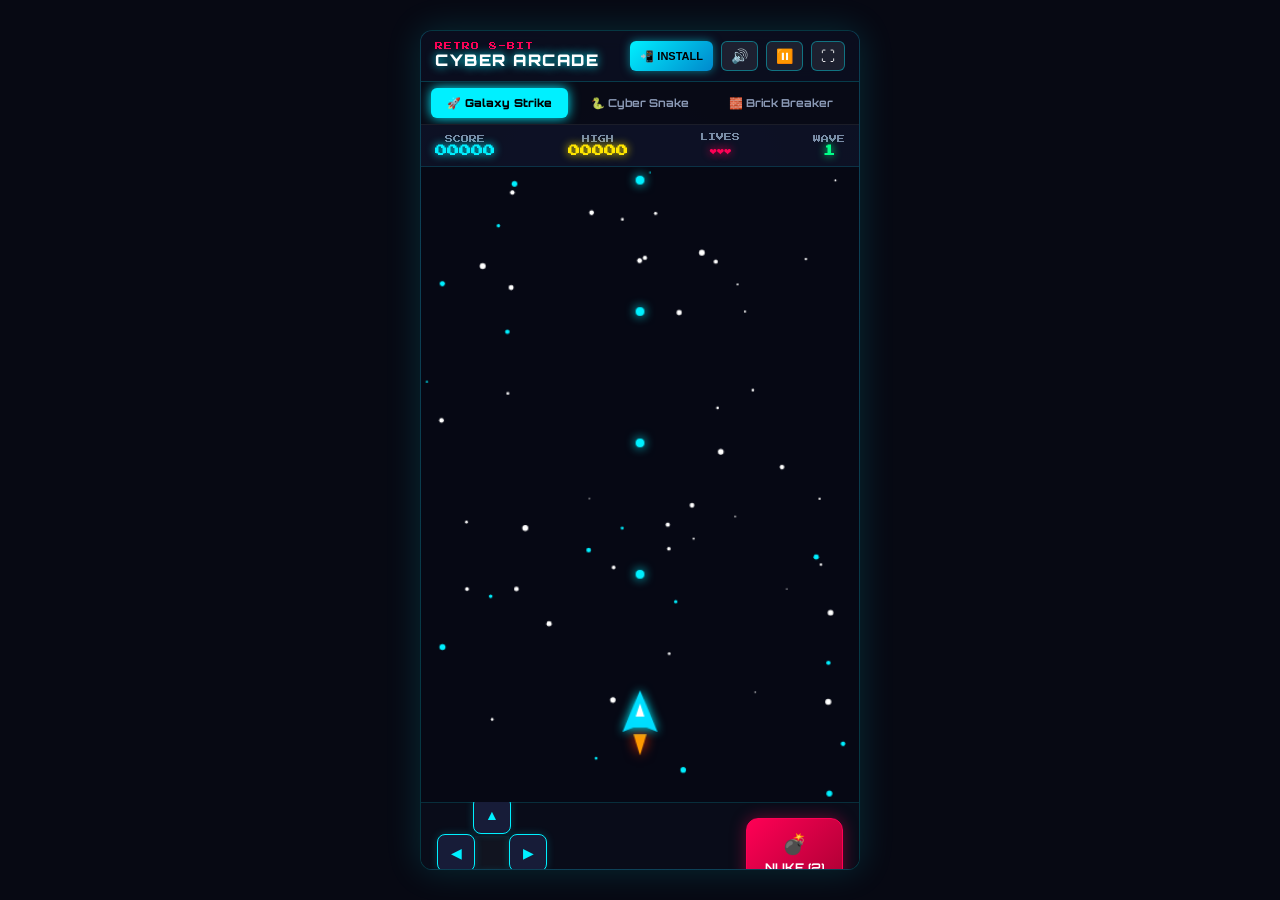
<file: index.html>
<!DOCTYPE html>
<html lang="en">
<head>
    <meta charset="UTF-8">
    <meta name="viewport" content="width=device-width, initial-scale=1.0, maximum-scale=1.0, user-scalable=no, viewport-fit=cover">
    <meta name="theme-color" content="#060814">
    <meta name="apple-mobile-web-app-capable" content="yes">
    <meta name="apple-mobile-web-app-status-bar-style" content="black-translucent">
    <title>Cyber Arcade 3-in-1</title>
    <link rel="manifest" href="manifest.json">
    <link rel="preconnect" href="https://fonts.googleapis.com">
    <link rel="preconnect" href="https://fonts.gstatic.com" crossorigin>
    <link href="https://fonts.googleapis.com/css2?family=Orbitron:wght@500;700;900&family=Press+Start+2P&display=swap" rel="stylesheet">
    <link rel="stylesheet" href="style.css">
</head>
<body>
    <div class="arcade-app">
        <!-- Header / Navigation -->
        <header class="arcade-header">
            <div class="brand">
                <span class="neon-badge">RETRO 8-BIT</span>
                <h1 class="logo-text">CYBER ARCADE</h1>
            </div>
            <div class="header-actions">
                <button id="btn-install" class="icon-btn install-highlight" title="Install App on Device">📲 INSTALL</button>
                <button id="btn-sound" class="icon-btn" title="Toggle Sound">🔊</button>
                <button id="btn-pause" class="icon-btn" title="Pause Game">⏸️</button>
                <button id="btn-fullscreen" class="icon-btn" title="Fullscreen">⛶</button>
            </div>
        </header>

        <!-- Game Selector Tabs -->
        <nav class="game-tabs">
            <button class="tab-btn active" data-game="space">🚀 Galaxy Strike</button>
            <button class="tab-btn" data-game="snake">🐍 Cyber Snake</button>
            <button class="tab-btn" data-game="brick">🧱 Brick Breaker</button>
        </nav>

        <!-- Main Game Screen Area -->
        <main class="game-viewport">
            <div class="hud-bar">
                <div class="hud-item">
                    <span class="hud-label">SCORE</span>
                    <span id="hud-score" class="hud-val neon-cyan">00000</span>
                </div>
                <div class="hud-item">
                    <span class="hud-label">HIGH</span>
                    <span id="hud-high" class="hud-val neon-gold">00000</span>
                </div>
                <div class="hud-item" id="hud-lives-container">
                    <span class="hud-label">LIVES</span>
                    <span id="hud-lives" class="hud-val neon-pink">❤️❤️❤️</span>
                </div>
                <div class="hud-item" id="hud-wave-container">
                    <span class="hud-label" id="hud-wave-label">WAVE</span>
                    <span id="hud-wave" class="hud-val neon-green">1</span>
                </div>
            </div>

            <!-- Canvas Element -->
            <div class="canvas-wrapper">
                <canvas id="game-canvas" width="400" height="580"></canvas>
            </div>

            <!-- Mobile Touch Controls Overlay -->
            <div class="touch-controls" id="touch-controls">
                <!-- Virtual D-Pad for Snake / Space / Bricks -->
                <div class="dpad" id="dpad">
                    <button class="dpad-btn dpad-up" id="btn-dpad-up">▲</button>
                    <div class="dpad-middle">
                        <button class="dpad-btn dpad-left" id="btn-dpad-left">◀</button>
                        <div class="dpad-center"></div>
                        <button class="dpad-btn dpad-right" id="btn-dpad-right">▶</button>
                    </div>
                    <button class="dpad-btn dpad-down" id="btn-dpad-down">▼</button>
                </div>

                <!-- Action Button (Bomb / Launch / Action) -->
                <div class="action-buttons">
                    <button class="action-btn bomb-btn" id="btn-bomb">
                        <span class="btn-icon">💣</span>
                        <span class="btn-text">NUKE (<span id="bomb-count">2</span>)</span>
                    </button>
                </div>
            </div>
        </main>

        <!-- Game Over Modal -->
        <div class="modal-overlay hidden" id="gameover-modal">
            <div class="arcade-card modal-card">
                <h2 class="modal-title neon-pink">GAME OVER</h2>
                <div class="modal-stats">
                    <div class="stat-row">
                        <span>FINAL SCORE:</span>
                        <span id="final-score" class="neon-cyan">0</span>
                    </div>
                    <div class="stat-row">
                        <span>BEST RECORD:</span>
                        <span id="best-score" class="neon-gold">0</span>
                    </div>
                </div>
                <div class="modal-actions">
                    <button id="btn-restart" class="retro-btn btn-glow-pink">PLAY AGAIN ↺</button>
                    <button id="btn-switch-game" class="retro-btn btn-outline">SELECT GAME</button>
                </div>
            </div>
        </div>

        <!-- Pause Modal -->
        <div class="modal-overlay hidden" id="pause-modal">
            <div class="arcade-card modal-card">
                <h2 class="modal-title neon-cyan">PAUSED</h2>
                <div class="modal-actions">
                    <button id="btn-resume" class="retro-btn btn-glow-cyan">RESUME ▶</button>
                    <button id="btn-pause-restart" class="retro-btn btn-outline">RESTART ↺</button>
                </div>
            </div>
        </div>
    </div>

    <!-- Scripts -->
    <script src="audio.js"></script>
    <script src="space_shooter.js"></script>
    <script src="snake.js"></script>
    <script src="brick_breaker.js"></script>
    <script src="main.js"></script>

    <!-- PWA Install and Service Worker Script -->
    <script>
        if ('serviceWorker' in navigator) {
            window.addEventListener('load', () => {
                navigator.serviceWorker.register('./sw.js').catch(() => {});
            });
        }

        let deferredPrompt;
        const btnInstall = document.getElementById('btn-install');

        window.addEventListener('beforeinstallprompt', (e) => {
            e.preventDefault();
            deferredPrompt = e;
            if (btnInstall) btnInstall.style.display = 'inline-block';
        });

        if (btnInstall) {
            btnInstall.addEventListener('click', async () => {
                if (deferredPrompt) {
                    deferredPrompt.prompt();
                    const { outcome } = await deferredPrompt.userChoice;
                    deferredPrompt = null;
                    if (outcome === 'accepted') {
                        btnInstall.style.display = 'none';
                    }
                } else {
                    alert('Mobile Browser (Chrome) me menu (3 dots ⋮) par click karein aur "Add to Home screen" ya "Install App" select karein!');
                }
            });
        }
    </script>
</body>
</html>
</file>
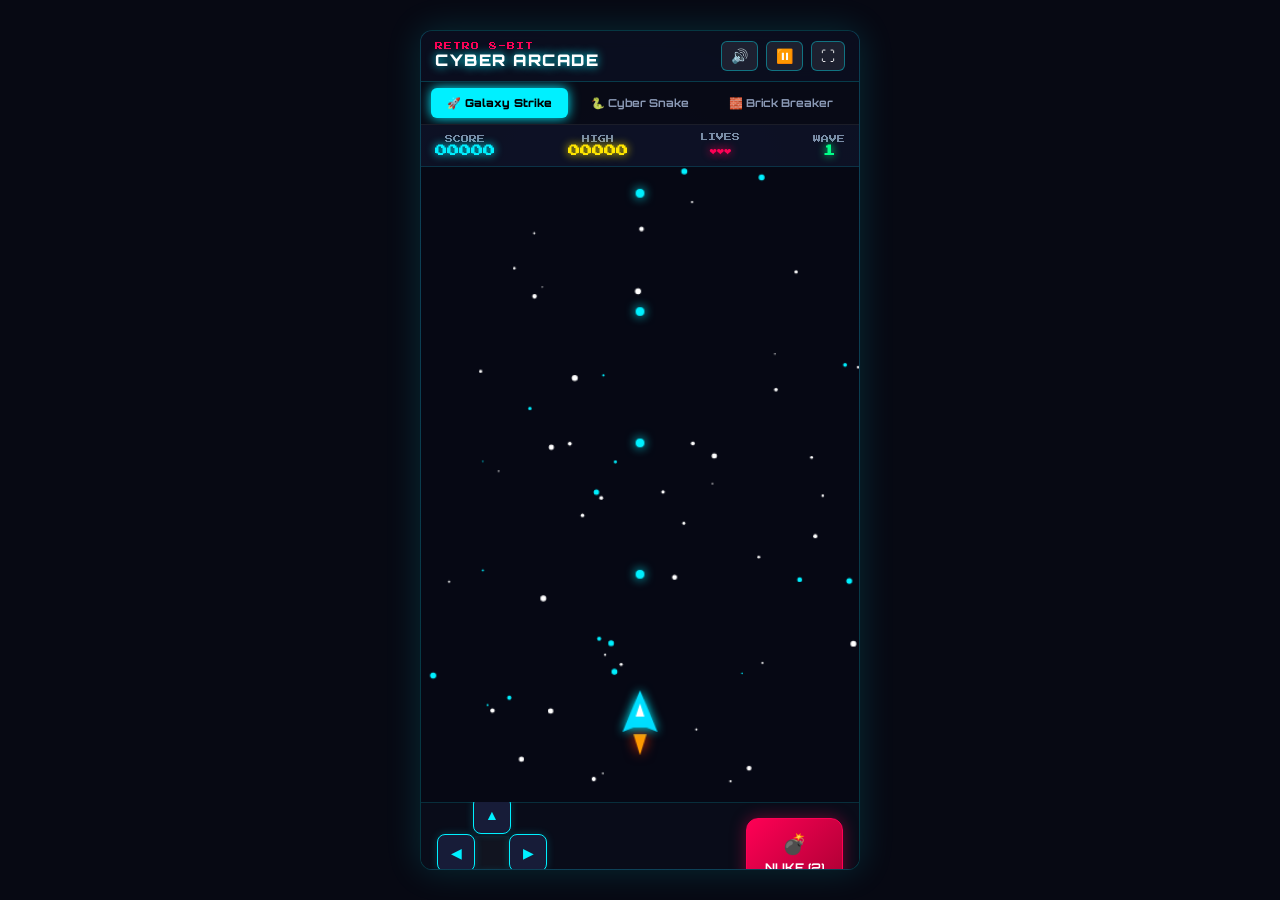
<file: android-project/app/src/main/assets/www/index.html>
<!DOCTYPE html>
<html lang="en">
<head>
    <meta charset="UTF-8">
    <meta name="viewport" content="width=device-width, initial-scale=1.0, maximum-scale=1.0, user-scalable=no, viewport-fit=cover">
    <meta name="theme-color" content="#060814">
    <meta name="apple-mobile-web-app-capable" content="yes">
    <meta name="apple-mobile-web-app-status-bar-style" content="black-translucent">
    <title>Arcade Retro Mobile Games</title>
    <link rel="preconnect" href="https://fonts.googleapis.com">
    <link rel="preconnect" href="https://fonts.gstatic.com" crossorigin>
    <link href="https://fonts.googleapis.com/css2?family=Orbitron:wght@500;700;900&family=Press+Start+2P&display=swap" rel="stylesheet">
    <link rel="stylesheet" href="style.css">
</head>
<body>
    <div class="arcade-app">
        <!-- Header / Navigation -->
        <header class="arcade-header">
            <div class="brand">
                <span class="neon-badge">RETRO 8-BIT</span>
                <h1 class="logo-text">CYBER ARCADE</h1>
            </div>
            <div class="header-actions">
                <button id="btn-sound" class="icon-btn" title="Toggle Sound">🔊</button>
                <button id="btn-pause" class="icon-btn" title="Pause Game">⏸️</button>
                <button id="btn-fullscreen" class="icon-btn" title="Fullscreen">⛶</button>
            </div>
        </header>

        <!-- Game Selector Tabs -->
        <nav class="game-tabs">
            <button class="tab-btn active" data-game="space">🚀 Galaxy Strike</button>
            <button class="tab-btn" data-game="snake">🐍 Cyber Snake</button>
            <button class="tab-btn" data-game="brick">🧱 Brick Breaker</button>
        </nav>

        <!-- Main Game Screen Area -->
        <main class="game-viewport">
            <div class="hud-bar">
                <div class="hud-item">
                    <span class="hud-label">SCORE</span>
                    <span id="hud-score" class="hud-val neon-cyan">00000</span>
                </div>
                <div class="hud-item">
                    <span class="hud-label">HIGH</span>
                    <span id="hud-high" class="hud-val neon-gold">00000</span>
                </div>
                <div class="hud-item" id="hud-lives-container">
                    <span class="hud-label">LIVES</span>
                    <span id="hud-lives" class="hud-val neon-pink">❤️❤️❤️</span>
                </div>
                <div class="hud-item" id="hud-wave-container">
                    <span class="hud-label" id="hud-wave-label">WAVE</span>
                    <span id="hud-wave" class="hud-val neon-green">1</span>
                </div>
            </div>

            <!-- Canvas Element -->
            <div class="canvas-wrapper">
                <canvas id="game-canvas" width="400" height="580"></canvas>
            </div>

            <!-- Mobile Touch Controls Overlay -->
            <div class="touch-controls" id="touch-controls">
                <!-- Virtual D-Pad for Snake / Space / Bricks -->
                <div class="dpad" id="dpad">
                    <button class="dpad-btn dpad-up" id="btn-dpad-up">▲</button>
                    <div class="dpad-middle">
                        <button class="dpad-btn dpad-left" id="btn-dpad-left">◀</button>
                        <div class="dpad-center"></div>
                        <button class="dpad-btn dpad-right" id="btn-dpad-right">▶</button>
                    </div>
                    <button class="dpad-btn dpad-down" id="btn-dpad-down">▼</button>
                </div>

                <!-- Action Button (Bomb / Launch / Action) -->
                <div class="action-buttons">
                    <button class="action-btn bomb-btn" id="btn-bomb">
                        <span class="btn-icon">💣</span>
                        <span class="btn-text">NUKE (<span id="bomb-count">2</span>)</span>
                    </button>
                </div>
            </div>
        </main>

        <!-- Game Over Modal -->
        <div class="modal-overlay hidden" id="gameover-modal">
            <div class="arcade-card modal-card">
                <h2 class="modal-title neon-pink">GAME OVER</h2>
                <div class="modal-stats">
                    <div class="stat-row">
                        <span>FINAL SCORE:</span>
                        <span id="final-score" class="neon-cyan">0</span>
                    </div>
                    <div class="stat-row">
                        <span>BEST RECORD:</span>
                        <span id="best-score" class="neon-gold">0</span>
                    </div>
                </div>
                <div class="modal-actions">
                    <button id="btn-restart" class="retro-btn btn-glow-pink">PLAY AGAIN ↺</button>
                    <button id="btn-switch-game" class="retro-btn btn-outline">SELECT GAME</button>
                </div>
            </div>
        </div>

        <!-- Pause Modal -->
        <div class="modal-overlay hidden" id="pause-modal">
            <div class="arcade-card modal-card">
                <h2 class="modal-title neon-cyan">PAUSED</h2>
                <div class="modal-actions">
                    <button id="btn-resume" class="retro-btn btn-glow-cyan">RESUME ▶</button>
                    <button id="btn-pause-restart" class="retro-btn btn-outline">RESTART ↺</button>
                </div>
            </div>
        </div>
    </div>

    <!-- Scripts -->
    <script src="audio.js"></script>
    <script src="space_shooter.js"></script>
    <script src="snake.js"></script>
    <script src="brick_breaker.js"></script>
    <script src="main.js"></script>
</body>
</html>
</file>
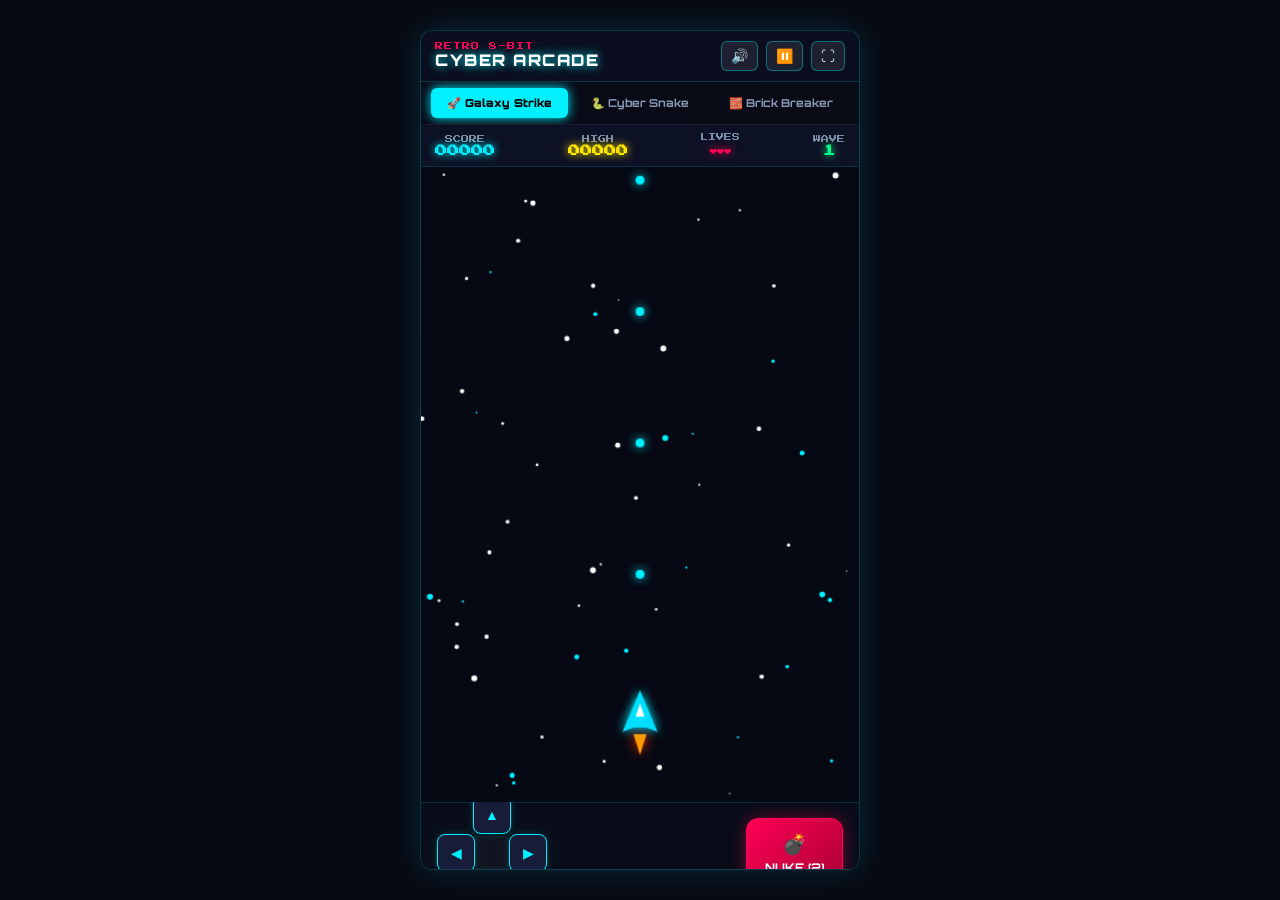
<file: play.html>
<!DOCTYPE html>
<html lang="en">
<head>
    <meta charset="UTF-8">
    <meta name="viewport" content="width=device-width, initial-scale=1.0, maximum-scale=1.0, user-scalable=no, viewport-fit=cover">
    <meta name="theme-color" content="#060814">
    <meta name="apple-mobile-web-app-capable" content="yes">
    <meta name="apple-mobile-web-app-status-bar-style" content="black-translucent">
    <title>Arcade Retro Mobile Games</title>
    <link rel="preconnect" href="https://fonts.googleapis.com">
    <link rel="preconnect" href="https://fonts.gstatic.com" crossorigin>
    <link href="https://fonts.googleapis.com/css2?family=Orbitron:wght@500;700;900&family=Press+Start+2P&display=swap" rel="stylesheet">
    <style>
/* Cyber Retro Mobile Arcade Stylesheet */
:root {
    --bg-dark: #070913;
    --bg-card: #111528;
    --cyan: #00f0ff;
    --pink: #ff0055;
    --green: #00ff88;
    --gold: #ffe600;
    --purple: #9d00ff;
    --font-arcade: 'Press Start 2P', monospace;
    --font-heading: 'Orbitron', sans-serif;
}

* {
    margin: 0;
    padding: 0;
    box-sizing: border-box;
    user-select: none;
    -webkit-user-select: none;
    -webkit-touch-callout: none;
    touch-action: manipulation;
}

html, body {
    width: 100%;
    height: 100%;
    background-color: var(--bg-dark);
    color: #ffffff;
    font-family: var(--font-heading);
    overflow: hidden;
    display: flex;
    justify-content: center;
    align-items: center;
}

/* App Container */
.arcade-app {
    width: 100%;
    max-width: 440px;
    height: 100%;
    max-height: 840px;
    display: flex;
    flex-direction: column;
    background: radial-gradient(circle at 50% 20%, #151a38 0%, #070913 80%);
    box-shadow: 0 0 35px rgba(0, 240, 255, 0.15);
    border: 1px solid rgba(0, 240, 255, 0.2);
    border-radius: 12px;
    overflow: hidden;
    position: relative;
}

/* Header */
.arcade-header {
    display: flex;
    justify-content: space-between;
    align-items: center;
    padding: 10px 14px;
    background: rgba(10, 13, 29, 0.85);
    border-bottom: 1px solid rgba(0, 240, 255, 0.2);
    backdrop-filter: blur(8px);
}

.brand {
    display: flex;
    flex-direction: column;
}

.neon-badge {
    font-size: 8px;
    font-family: var(--font-arcade);
    color: var(--pink);
    letter-spacing: 1px;
}

.logo-text {
    font-size: 16px;
    font-weight: 900;
    color: #fff;
    text-shadow: 0 0 10px var(--cyan);
    letter-spacing: 1.5px;
}

.header-actions {
    display: flex;
    gap: 8px;
}

.icon-btn {
    background: rgba(255, 255, 255, 0.08);
    border: 1px solid rgba(0, 240, 255, 0.4);
    color: #fff;
    font-size: 14px;
    padding: 6px 9px;
    border-radius: 6px;
    cursor: pointer;
    transition: all 0.2s ease;
}

.icon-btn:active {
    transform: scale(0.9);
    background: var(--cyan);
}

/* Tabs */
.game-tabs {
    display: flex;
    gap: 4px;
    padding: 6px 10px;
    background: rgba(8, 10, 22, 0.95);
    border-bottom: 1px solid rgba(255, 255, 255, 0.08);
    overflow-x: auto;
}

.tab-btn {
    flex: 1;
    background: transparent;
    border: 1px solid transparent;
    color: #8a99b5;
    padding: 7px 4px;
    font-family: var(--font-heading);
    font-size: 11px;
    font-weight: 700;
    border-radius: 6px;
    cursor: pointer;
    white-space: nowrap;
    transition: all 0.2s;
}

.tab-btn.active {
    color: #000;
    background: var(--cyan);
    box-shadow: 0 0 12px var(--cyan);
    font-weight: 900;
}

/* Game Viewport */
.game-viewport {
    flex: 1;
    display: flex;
    flex-direction: column;
    position: relative;
    overflow: hidden;
}

/* HUD */
.hud-bar {
    display: flex;
    justify-content: space-between;
    align-items: center;
    padding: 8px 14px;
    background: rgba(13, 17, 36, 0.9);
    border-bottom: 1px solid rgba(0, 240, 255, 0.15);
}

.hud-item {
    display: flex;
    flex-direction: column;
    align-items: center;
}

.hud-label {
    font-size: 8px;
    font-family: var(--font-arcade);
    color: #7b8ea8;
    margin-bottom: 2px;
}

.hud-val {
    font-family: var(--font-arcade);
    font-size: 12px;
    font-weight: 700;
}

.neon-cyan { color: var(--cyan); text-shadow: 0 0 8px var(--cyan); }
.neon-pink { color: var(--pink); text-shadow: 0 0 8px var(--pink); }
.neon-green { color: var(--green); text-shadow: 0 0 8px var(--green); }
.neon-gold { color: var(--gold); text-shadow: 0 0 8px var(--gold); }

/* Canvas */
.canvas-wrapper {
    flex: 1;
    display: flex;
    justify-content: center;
    align-items: center;
    position: relative;
    background: #000;
}

#game-canvas {
    width: 100%;
    height: 100%;
    display: block;
    object-fit: contain;
    touch-action: none;
}

/* Touch Controls */
.touch-controls {
    display: flex;
    justify-content: space-between;
    align-items: center;
    padding: 8px 16px 12px;
    background: rgba(10, 13, 26, 0.95);
    border-top: 1px solid rgba(0, 240, 255, 0.15);
    min-height: 105px;
}

.dpad {
    display: flex;
    flex-direction: column;
    align-items: center;
}

.dpad-middle {
    display: flex;
    align-items: center;
}

.dpad-center {
    width: 34px;
    height: 34px;
    background: rgba(255, 255, 255, 0.03);
}

.dpad-btn {
    width: 38px;
    height: 38px;
    background: #171c38;
    border: 1px solid var(--cyan);
    color: var(--cyan);
    font-size: 14px;
    border-radius: 8px;
    display: flex;
    justify-content: center;
    align-items: center;
    cursor: pointer;
    box-shadow: 0 0 8px rgba(0, 240, 255, 0.2);
    user-select: none;
}

.dpad-btn:active {
    background: var(--cyan);
    color: #000;
    transform: scale(0.92);
}

.action-buttons {
    display: flex;
    align-items: center;
}

.action-btn {
    background: linear-gradient(135deg, #ff0055 0%, #aa0033 100%);
    border: 1px solid #ff0055;
    color: #fff;
    padding: 12px 18px;
    border-radius: 12px;
    font-family: var(--font-heading);
    font-weight: 700;
    font-size: 12px;
    display: flex;
    flex-direction: column;
    align-items: center;
    gap: 4px;
    cursor: pointer;
    box-shadow: 0 0 16px rgba(255, 0, 85, 0.4);
}

.action-btn:active {
    transform: scale(0.92);
    box-shadow: 0 0 24px var(--pink);
}

.action-btn .btn-icon {
    font-size: 20px;
}

/* Modals */
.modal-overlay {
    position: absolute;
    top: 0;
    left: 0;
    width: 100%;
    height: 100%;
    background: rgba(4, 6, 15, 0.85);
    backdrop-filter: blur(6px);
    display: flex;
    justify-content: center;
    align-items: center;
    z-index: 100;
    transition: opacity 0.2s ease;
}

.modal-overlay.hidden {
    display: none;
}

.arcade-card {
    background: var(--bg-card);
    border: 2px solid var(--cyan);
    border-radius: 14px;
    padding: 24px 20px;
    width: 85%;
    max-width: 320px;
    text-align: center;
    box-shadow: 0 0 30px rgba(0, 240, 255, 0.3);
}

.modal-title {
    font-family: var(--font-arcade);
    font-size: 18px;
    margin-bottom: 20px;
}

.modal-stats {
    display: flex;
    flex-direction: column;
    gap: 12px;
    background: rgba(0, 0, 0, 0.4);
    padding: 14px;
    border-radius: 8px;
    margin-bottom: 20px;
    font-family: var(--font-arcade);
    font-size: 11px;
}

.stat-row {
    display: flex;
    justify-content: space-between;
    align-items: center;
}

.modal-actions {
    display: flex;
    flex-direction: column;
    gap: 10px;
}

.retro-btn {
    padding: 12px 14px;
    font-family: var(--font-heading);
    font-size: 13px;
    font-weight: 700;
    border-radius: 8px;
    cursor: pointer;
    letter-spacing: 1px;
    transition: all 0.2s ease;
}

.btn-glow-pink {
    background: var(--pink);
    border: none;
    color: #fff;
    box-shadow: 0 0 16px var(--pink);
}

.btn-glow-cyan {
    background: var(--cyan);
    border: none;
    color: #000;
    box-shadow: 0 0 16px var(--cyan);
}

.btn-outline {
    background: transparent;
    border: 1px solid rgba(255, 255, 255, 0.3);
    color: #fff;
}

.retro-btn:active {
    transform: scale(0.95);
}

/* Responsiveness */
@media (max-height: 700px) {
    .touch-controls {
        min-height: 85px;
        padding: 4px 12px 8px;
    }
    .dpad-btn {
        width: 32px;
        height: 32px;
        font-size: 12px;
    }
    .dpad-center {
        width: 26px;
        height: 26px;
    }
    .action-btn {
        padding: 8px 14px;
        font-size: 11px;
    }
}

</style>
</head>
<body>
    <div class="arcade-app">
        <!-- Header / Navigation -->
        <header class="arcade-header">
            <div class="brand">
                <span class="neon-badge">RETRO 8-BIT</span>
                <h1 class="logo-text">CYBER ARCADE</h1>
            </div>
            <div class="header-actions">
                <button id="btn-sound" class="icon-btn" title="Toggle Sound">🔊</button>
                <button id="btn-pause" class="icon-btn" title="Pause Game">⏸️</button>
                <button id="btn-fullscreen" class="icon-btn" title="Fullscreen">⛶</button>
            </div>
        </header>

        <!-- Game Selector Tabs -->
        <nav class="game-tabs">
            <button class="tab-btn active" data-game="space">🚀 Galaxy Strike</button>
            <button class="tab-btn" data-game="snake">🐍 Cyber Snake</button>
            <button class="tab-btn" data-game="brick">🧱 Brick Breaker</button>
        </nav>

        <!-- Main Game Screen Area -->
        <main class="game-viewport">
            <div class="hud-bar">
                <div class="hud-item">
                    <span class="hud-label">SCORE</span>
                    <span id="hud-score" class="hud-val neon-cyan">00000</span>
                </div>
                <div class="hud-item">
                    <span class="hud-label">HIGH</span>
                    <span id="hud-high" class="hud-val neon-gold">00000</span>
                </div>
                <div class="hud-item" id="hud-lives-container">
                    <span class="hud-label">LIVES</span>
                    <span id="hud-lives" class="hud-val neon-pink">❤️❤️❤️</span>
                </div>
                <div class="hud-item" id="hud-wave-container">
                    <span class="hud-label" id="hud-wave-label">WAVE</span>
                    <span id="hud-wave" class="hud-val neon-green">1</span>
                </div>
            </div>

            <!-- Canvas Element -->
            <div class="canvas-wrapper">
                <canvas id="game-canvas" width="400" height="580"></canvas>
            </div>

            <!-- Mobile Touch Controls Overlay -->
            <div class="touch-controls" id="touch-controls">
                <!-- Virtual D-Pad for Snake / Space / Bricks -->
                <div class="dpad" id="dpad">
                    <button class="dpad-btn dpad-up" id="btn-dpad-up">▲</button>
                    <div class="dpad-middle">
                        <button class="dpad-btn dpad-left" id="btn-dpad-left">◀</button>
                        <div class="dpad-center"></div>
                        <button class="dpad-btn dpad-right" id="btn-dpad-right">▶</button>
                    </div>
                    <button class="dpad-btn dpad-down" id="btn-dpad-down">▼</button>
                </div>

                <!-- Action Button (Bomb / Launch / Action) -->
                <div class="action-buttons">
                    <button class="action-btn bomb-btn" id="btn-bomb">
                        <span class="btn-icon">💣</span>
                        <span class="btn-text">NUKE (<span id="bomb-count">2</span>)</span>
                    </button>
                </div>
            </div>
        </main>

        <!-- Game Over Modal -->
        <div class="modal-overlay hidden" id="gameover-modal">
            <div class="arcade-card modal-card">
                <h2 class="modal-title neon-pink">GAME OVER</h2>
                <div class="modal-stats">
                    <div class="stat-row">
                        <span>FINAL SCORE:</span>
                        <span id="final-score" class="neon-cyan">0</span>
                    </div>
                    <div class="stat-row">
                        <span>BEST RECORD:</span>
                        <span id="best-score" class="neon-gold">0</span>
                    </div>
                </div>
                <div class="modal-actions">
                    <button id="btn-restart" class="retro-btn btn-glow-pink">PLAY AGAIN ↺</button>
                    <button id="btn-switch-game" class="retro-btn btn-outline">SELECT GAME</button>
                </div>
            </div>
        </div>

        <!-- Pause Modal -->
        <div class="modal-overlay hidden" id="pause-modal">
            <div class="arcade-card modal-card">
                <h2 class="modal-title neon-cyan">PAUSED</h2>
                <div class="modal-actions">
                    <button id="btn-resume" class="retro-btn btn-glow-cyan">RESUME ▶</button>
                    <button id="btn-pause-restart" class="retro-btn btn-outline">RESTART ↺</button>
                </div>
            </div>
        </div>
    </div>

    <!-- Scripts -->
    
    
    
    
    <script>
// Retro 8-bit Audio Synthesizer using Web Audio API
class RetroAudio {
    constructor() {
        this.ctx = null;
        this.enabled = true;
        this.bgmPlaying = false;
        this.bgmInterval = null;
    }

    init() {
        if (!this.ctx) {
            const AudioCtx = window.AudioContext || window.webkitAudioContext;
            if (AudioCtx) {
                this.ctx = new AudioCtx();
            }
        }
        if (this.ctx && this.ctx.state === 'suspended') {
            this.ctx.resume();
        }
    }

    playLaser() {
        if (!this.enabled) return;
        this.init();
        if (!this.ctx) return;

        const now = this.ctx.currentTime;
        const osc = this.ctx.createOscillator();
        const gain = this.ctx.createGain();

        osc.type = 'sawtooth';
        osc.frequency.setValueAtTime(880, now);
        osc.frequency.exponentialRampToValueAtTime(110, now + 0.15);

        gain.gain.setValueAtTime(0.2, now);
        gain.gain.exponentialRampToValueAtTime(0.01, now + 0.15);

        osc.connect(gain);
        gain.connect(this.ctx.destination);

        osc.start(now);
        osc.stop(now + 0.15);
    }

    playExplosion() {
        if (!this.enabled) return;
        this.init();
        if (!this.ctx) return;

        const now = this.ctx.currentTime;
        const bufferSize = this.ctx.sampleRate * 0.3;
        const buffer = this.ctx.createBuffer(1, bufferSize, this.ctx.sampleRate);
        const data = buffer.getChannelData(0);
        for (let i = 0; i < bufferSize; i++) {
            data[i] = Math.random() * 2 - 1;
        }

        const noise = this.ctx.createBufferSource();
        noise.buffer = buffer;

        const filter = this.ctx.createBiquadFilter();
        filter.type = 'lowpass';
        filter.frequency.setValueAtTime(1000, now);
        filter.frequency.exponentialRampToValueAtTime(40, now + 0.3);

        const gain = this.ctx.createGain();
        gain.gain.setValueAtTime(0.35, now);
        gain.gain.exponentialRampToValueAtTime(0.01, now + 0.3);

        noise.connect(filter);
        filter.connect(gain);
        gain.connect(this.ctx.destination);

        noise.start(now);
    }

    playPowerup() {
        if (!this.enabled) return;
        this.init();
        if (!this.ctx) return;

        const now = this.ctx.currentTime;
        const osc = this.ctx.createOscillator();
        const gain = this.ctx.createGain();

        osc.type = 'sine';
        osc.frequency.setValueAtTime(330, now);
        osc.frequency.setValueAtTime(440, now + 0.08);
        osc.frequency.setValueAtTime(660, now + 0.16);
        osc.frequency.setValueAtTime(880, now + 0.24);

        gain.gain.setValueAtTime(0.25, now);
        gain.gain.exponentialRampToValueAtTime(0.01, now + 0.32);

        osc.connect(gain);
        gain.connect(this.ctx.destination);

        osc.start(now);
        osc.stop(now + 0.32);
    }

    playBounce() {
        if (!this.enabled) return;
        this.init();
        if (!this.ctx) return;

        const now = this.ctx.currentTime;
        const osc = this.ctx.createOscillator();
        const gain = this.ctx.createGain();

        osc.type = 'triangle';
        osc.frequency.setValueAtTime(260, now);
        osc.frequency.exponentialRampToValueAtTime(520, now + 0.08);

        gain.gain.setValueAtTime(0.2, now);
        gain.gain.exponentialRampToValueAtTime(0.01, now + 0.08);

        osc.connect(gain);
        gain.connect(this.ctx.destination);

        osc.start(now);
        osc.stop(now + 0.08);
    }

    playHit() {
        if (!this.enabled) return;
        this.init();
        if (!this.ctx) return;

        const now = this.ctx.currentTime;
        const osc = this.ctx.createOscillator();
        const gain = this.ctx.createGain();

        osc.type = 'square';
        osc.frequency.setValueAtTime(150, now);
        osc.frequency.exponentialRampToValueAtTime(50, now + 0.1);

        gain.gain.setValueAtTime(0.2, now);
        gain.gain.exponentialRampToValueAtTime(0.01, now + 0.1);

        osc.connect(gain);
        gain.connect(this.ctx.destination);

        osc.start(now);
        osc.stop(now + 0.1);
    }

    playGameOver() {
        if (!this.enabled) return;
        this.init();
        if (!this.ctx) return;

        const notes = [440, 415, 392, 349, 293, 220];
        notes.forEach((freq, idx) => {
            const now = this.ctx.currentTime + idx * 0.12;
            const osc = this.ctx.createOscillator();
            const gain = this.ctx.createGain();

            osc.type = 'sawtooth';
            osc.frequency.setValueAtTime(freq, now);

            gain.gain.setValueAtTime(0.2, now);
            gain.gain.exponentialRampToValueAtTime(0.01, now + 0.11);

            osc.connect(gain);
            gain.connect(this.ctx.destination);

            osc.start(now);
            osc.stop(now + 0.12);
        });
    }

    playScore() {
        if (!this.enabled) return;
        this.init();
        if (!this.ctx) return;

        const now = this.ctx.currentTime;
        const osc = this.ctx.createOscillator();
        const gain = this.ctx.createGain();

        osc.type = 'sine';
        osc.frequency.setValueAtTime(987.77, now); // B5
        osc.frequency.setValueAtTime(1318.51, now + 0.08); // E6

        gain.gain.setValueAtTime(0.18, now);
        gain.gain.exponentialRampToValueAtTime(0.01, now + 0.18);

        osc.connect(gain);
        gain.connect(this.ctx.destination);

        osc.start(now);
        osc.stop(now + 0.18);
    }

    toggle() {
        this.enabled = !this.enabled;
        return this.enabled;
    }
}

const retroAudio = new RetroAudio();
// Galaxy Strike - Space Shooter Arcade Engine
class SpaceShooterGame {
    constructor(canvas, onGameOver, onScoreUpdate) {
        this.canvas = canvas;
        this.ctx = canvas.getContext('2d');
        this.onGameOver = onGameOver;
        this.onScoreUpdate = onScoreUpdate;
        this.reset();
    }

    reset() {
        this.score = 0;
        this.wave = 1;
        this.lives = 3;
        this.bombs = 2;
        this.isGameOver = false;
        this.isPaused = false;
        this.screenShake = 0;

        // Player setup
        this.player = {
            x: this.canvas.width / 2,
            y: this.canvas.height - 80,
            width: 36,
            height: 42,
            speed: 6,
            shield: 0,
            weaponType: 'single', // 'single', 'triple', 'spread', 'laser'
            weaponTimer: 0,
            lastShot: 0,
            fireRate: 150, // ms
            invulnerable: 120 // frames
        };

        // Entities
        this.bullets = [];
        this.enemyBullets = [];
        this.enemies = [];
        this.particles = [];
        this.powerups = [];
        this.floatingTexts = [];
        this.stars = [];

        // Spawn timer
        this.enemySpawnTimer = 0;
        this.bossActive = false;
        this.boss = null;

        // Starfield
        this.initStars();

        if (this.onScoreUpdate) {
            this.onScoreUpdate(this.score, this.lives, this.bombs, this.wave);
        }
    }

    initStars() {
        this.stars = [];
        for (let i = 0; i < 60; i++) {
            this.stars.push({
                x: Math.random() * this.canvas.width,
                y: Math.random() * this.canvas.height,
                size: Math.random() * 2.2 + 0.6,
                speed: Math.random() * 2.5 + 0.5,
                color: Math.random() > 0.3 ? '#ffffff' : '#00f0ff'
            });
        }
    }

    triggerBomb() {
        if (this.bombs <= 0 || this.isGameOver || this.isPaused) return;
        this.bombs--;
        this.screenShake = 20;
        retroAudio.playExplosion();

        // Clear all enemies and bullets
        for (const enemy of this.enemies) {
            this.createExplosion(enemy.x, enemy.y, 25, '#ff0055');
            this.score += enemy.points || 50;
        }
        this.enemies = [];
        this.enemyBullets = [];

        if (this.boss) {
            this.boss.hp -= 80;
            this.createExplosion(this.boss.x, this.boss.y, 40, '#ffaa00');
            if (this.boss.hp <= 0) {
                this.defeatBoss();
            }
        }

        this.addFloatingText('BOMB CLEARED!', this.canvas.width / 2, this.canvas.height / 2, '#ff0055');
        this.onScoreUpdate(this.score, this.lives, this.bombs, this.wave);
    }

    spawnPowerup(x, y) {
        if (Math.random() > 0.28) return; // 28% drop rate
        const types = ['triple', 'spread', 'laser', 'shield', 'bomb', 'life'];
        const weights = [0.3, 0.25, 0.15, 0.15, 0.1, 0.05];
        let rand = Math.random();
        let chosen = types[0];
        let cumulative = 0;
        for (let i = 0; i < types.length; i++) {
            cumulative += weights[i];
            if (rand <= cumulative) {
                chosen = types[i];
                break;
            }
        }

        this.powerups.push({
            x: x,
            y: y,
            type: chosen,
            speedY: 1.8,
            radius: 14,
            pulse: 0
        });
    }

    createExplosion(x, y, count = 15, color = '#ff0055') {
        for (let i = 0; i < count; i++) {
            const angle = Math.random() * Math.PI * 2;
            const speed = Math.random() * 5 + 1;
            this.particles.push({
                x: x,
                y: y,
                vx: Math.cos(angle) * speed,
                vy: Math.sin(angle) * speed,
                life: 1.0,
                decay: Math.random() * 0.04 + 0.02,
                color: color,
                size: Math.random() * 3 + 2
            });
        }
    }

    addFloatingText(text, x, y, color = '#00f0ff') {
        this.floatingTexts.push({
            text: text,
            x: x,
            y: y,
            alpha: 1.0,
            vy: -1.2
        });
    }

    update(controller) {
        if (this.isGameOver || this.isPaused) return;

        // Screen shake decay
        if (this.screenShake > 0) this.screenShake *= 0.9;
        if (this.screenShake < 0.2) this.screenShake = 0;

        // Player invulnerability timer
        if (this.player.invulnerable > 0) this.player.invulnerable--;

        // Weapon timer decay
        if (this.player.weaponTimer > 0) {
            this.player.weaponTimer--;
            if (this.player.weaponTimer <= 0) {
                this.player.weaponType = 'single';
            }
        }

        // Starfield update
        for (const star of this.stars) {
            star.y += star.speed;
            if (star.y > this.canvas.height) {
                star.y = 0;
                star.x = Math.random() * this.canvas.width;
            }
        }

        // Player Movement Controls
        if (controller.isTouchActive && controller.touchPos) {
            const dx = controller.touchPos.x - this.player.x;
            const dy = (controller.touchPos.y - 45) - this.player.y;
            this.player.x += dx * 0.25;
            this.player.y += dy * 0.25;
        } else {
            if (controller.left) this.player.x -= this.player.speed;
            if (controller.right) this.player.x += this.player.speed;
            if (controller.up) this.player.y -= this.player.speed;
            if (controller.down) this.player.y += this.player.speed;
        }

        // Clamp player inside screen
        this.player.x = Math.max(20, Math.min(this.canvas.width - 20, this.player.x));
        this.player.y = Math.max(50, Math.min(this.canvas.height - 30, this.player.y));

        // Player Auto-Firing
        const now = Date.now();
        if (now - this.player.lastShot > this.player.fireRate) {
            this.firePlayerWeapon();
            this.player.lastShot = now;
        }

        // Update Bullets
        for (let i = this.bullets.length - 1; i >= 0; i--) {
            const b = this.bullets[i];
            b.x += b.vx;
            b.y += b.vy;
            if (b.y < -20 || b.x < -20 || b.x > this.canvas.width + 20) {
                this.bullets.splice(i, 1);
            }
        }

        // Update Enemy Bullets
        for (let i = this.enemyBullets.length - 1; i >= 0; i--) {
            const eb = this.enemyBullets[i];
            eb.x += eb.vx;
            eb.y += eb.vy;

            // Collision with player
            if (this.player.invulnerable <= 0) {
                const dist = Math.hypot(eb.x - this.player.x, eb.y - this.player.y);
                if (dist < 18) {
                    this.enemyBullets.splice(i, 1);
                    this.hitPlayer();
                    continue;
                }
            }

            if (eb.y > this.canvas.height + 20 || eb.x < -20 || eb.x > this.canvas.width + 20) {
                this.enemyBullets.splice(i, 1);
            }
        }

        // Spawn Enemies
        this.enemySpawnTimer++;
        if (!this.bossActive && this.enemySpawnTimer % Math.max(35, 90 - this.wave * 8) === 0) {
            this.spawnEnemyWave();
        }

        // Spawn Boss when reaching wave milestone
        if (!this.bossActive && this.score > this.wave * 1200) {
            this.spawnBoss();
        }

        // Update Enemies
        for (let i = this.enemies.length - 1; i >= 0; i--) {
            const enemy = this.enemies[i];
            enemy.update(this);

            // Bullet vs Enemy collision
            for (let j = this.bullets.length - 1; j >= 0; j--) {
                const b = this.bullets[j];
                const dist = Math.hypot(b.x - enemy.x, b.y - enemy.y);
                if (dist < enemy.radius + b.radius) {
                    enemy.hp -= b.damage;
                    this.createExplosion(b.x, b.y, 4, '#00f0ff');
                    this.bullets.splice(j, 1);

                    if (enemy.hp <= 0) {
                        retroAudio.playExplosion();
                        this.createExplosion(enemy.x, enemy.y, 16, enemy.color);
                        this.spawnPowerup(enemy.x, enemy.y);
                        this.score += enemy.points;
                        this.addFloatingText('+' + enemy.points, enemy.x, enemy.y);
                        this.enemies.splice(i, 1);
                        this.onScoreUpdate(this.score, this.lives, this.bombs, this.wave);
                        break;
                    }
                }
            }

            // Enemy vs Player collision
            if (this.player.invulnerable <= 0 && this.enemies[i]) {
                const dist = Math.hypot(enemy.x - this.player.x, enemy.y - this.player.y);
                if (dist < enemy.radius + 15) {
                    this.hitPlayer();
                    enemy.hp -= 5;
                    if (enemy.hp <= 0) {
                        this.createExplosion(enemy.x, enemy.y, 14, enemy.color);
                        this.enemies.splice(i, 1);
                    }
                }
            }

            if (enemy.y > this.canvas.height + 40) {
                this.enemies.splice(i, 1);
            }
        }

        // Update Boss
        if (this.bossActive && this.boss) {
            this.boss.update(this);

            // Bullets vs Boss
            for (let j = this.bullets.length - 1; j >= 0; j--) {
                const b = this.bullets[j];
                const dist = Math.hypot(b.x - this.boss.x, b.y - this.boss.y);
                if (dist < this.boss.radius + b.radius) {
                    this.boss.hp -= b.damage;
                    this.createExplosion(b.x, b.y, 4, '#ffff00');
                    this.bullets.splice(j, 1);

                    if (this.boss.hp <= 0) {
                        this.defeatBoss();
                        break;
                    }
                }
            }
        }

        // Update Powerups
        for (let i = this.powerups.length - 1; i >= 0; i--) {
            const p = this.powerups[i];
            p.y += p.speedY;
            p.pulse += 0.08;

            const dist = Math.hypot(p.x - this.player.x, p.y - this.player.y);
            if (dist < p.radius + 20) {
                this.collectPowerup(p);
                this.powerups.splice(i, 1);
                continue;
            }

            if (p.y > this.canvas.height + 30) {
                this.powerups.splice(i, 1);
            }
        }

        // Update Particles
        for (let i = this.particles.length - 1; i >= 0; i--) {
            const part = this.particles[i];
            part.x += part.vx;
            part.y += part.vy;
            part.life -= part.decay;
            if (part.life <= 0) {
                this.particles.splice(i, 1);
            }
        }

        // Update Floating Texts
        for (let i = this.floatingTexts.length - 1; i >= 0; i--) {
            const ft = this.floatingTexts[i];
            ft.y += ft.vy;
            ft.alpha -= 0.02;
            if (ft.alpha <= 0) {
                this.floatingTexts.splice(i, 1);
            }
        }
    }

    firePlayerWeapon() {
        retroAudio.playLaser();
        const px = this.player.x;
        const py = this.player.y - 20;

        switch (this.player.weaponType) {
            case 'single':
                this.bullets.push({ x: px, y: py, vx: 0, vy: -12, radius: 4, damage: 1, color: '#00f0ff' });
                break;
            case 'triple':
                this.bullets.push({ x: px - 8, y: py, vx: 0, vy: -12, radius: 4, damage: 1, color: '#00ff88' });
                this.bullets.push({ x: px + 8, y: py, vx: 0, vy: -12, radius: 4, damage: 1, color: '#00ff88' });
                this.bullets.push({ x: px, y: py - 4, vx: 0, vy: -13, radius: 5, damage: 1.5, color: '#00ff88' });
                break;
            case 'spread':
                this.bullets.push({ x: px, y: py, vx: 0, vy: -12, radius: 4, damage: 1.2, color: '#ff00aa' });
                this.bullets.push({ x: px, y: py, vx: -3, vy: -11, radius: 4, damage: 1.2, color: '#ff00aa' });
                this.bullets.push({ x: px, y: py, vx: 3, vy: -11, radius: 4, damage: 1.2, color: '#ff00aa' });
                this.bullets.push({ x: px, y: py, vx: -5, vy: -10, radius: 3, damage: 1.0, color: '#ff00aa' });
                this.bullets.push({ x: px, y: py, vx: 5, vy: -10, radius: 3, damage: 1.0, color: '#ff00aa' });
                break;
            case 'laser':
                this.bullets.push({ x: px, y: py, vx: 0, vy: -16, radius: 6, damage: 3.5, color: '#ffe600' });
                break;
        }
    }

    collectPowerup(powerup) {
        retroAudio.playPowerup();
        if (navigator.vibrate) navigator.vibrate(50);

        switch (powerup.type) {
            case 'triple':
                this.player.weaponType = 'triple';
                this.player.weaponTimer = 450;
                this.addFloatingText('TRIPLE CANNON!', this.player.x, this.player.y, '#00ff88');
                break;
            case 'spread':
                this.player.weaponType = 'spread';
                this.player.weaponTimer = 400;
                this.addFloatingText('SPREAD SHOT!', this.player.x, this.player.y, '#ff00aa');
                break;
            case 'laser':
                this.player.weaponType = 'laser';
                this.player.weaponTimer = 350;
                this.addFloatingText('HYPER LASER!', this.player.x, this.player.y, '#ffe600');
                break;
            case 'shield':
                this.player.shield = 2;
                this.addFloatingText('PLASMA SHIELD!', this.player.x, this.player.y, '#00f0ff');
                break;
            case 'bomb':
                this.bombs = Math.min(5, this.bombs + 1);
                this.addFloatingText('+1 BOMB!', this.player.x, this.player.y, '#ff3300');
                break;
            case 'life':
                this.lives = Math.min(5, this.lives + 1);
                this.addFloatingText('+1 EXTRA LIFE!', this.player.x, this.player.y, '#33ff33');
                break;
        }

        this.score += 100;
        this.onScoreUpdate(this.score, this.lives, this.bombs, this.wave);
    }

    hitPlayer() {
        if (this.player.shield > 0) {
            this.player.shield--;
            retroAudio.playHit();
            this.screenShake = 10;
            this.addFloatingText('SHIELD BLOCKED!', this.player.x, this.player.y, '#00f0ff');
            return;
        }

        this.lives--;
        this.screenShake = 18;
        this.player.invulnerable = 90;
        retroAudio.playExplosion();
        if (navigator.vibrate) navigator.vibrate([100, 50, 100]);

        this.createExplosion(this.player.x, this.player.y, 25, '#ff3300');
        this.onScoreUpdate(this.score, this.lives, this.bombs, this.wave);

        if (this.lives <= 0) {
            this.isGameOver = true;
            retroAudio.playGameOver();
            this.onGameOver(this.score);
        }
    }

    spawnEnemyWave() {
        const types = ['drone', 'fighter', 'zigzag', 'cruiser'];
        const chosen = types[Math.floor(Math.random() * Math.min(types.length, 2 + Math.floor(this.wave / 2)))];

        if (chosen === 'drone') {
            const count = 3 + Math.floor(Math.random() * 3);
            const startX = 40 + Math.random() * (this.canvas.width - 120);
            for (let i = 0; i < count; i++) {
                this.enemies.push(new Enemy(startX + i * 28, -30 - i * 25, 'drone', this.wave));
            }
        } else if (chosen === 'fighter') {
            const x = 50 + Math.random() * (this.canvas.width - 100);
            this.enemies.push(new Enemy(x, -40, 'fighter', this.wave));
        } else if (chosen === 'zigzag') {
            const x = 60 + Math.random() * (this.canvas.width - 120);
            this.enemies.push(new Enemy(x, -40, 'zigzag', this.wave));
        } else if (chosen === 'cruiser') {
            const x = 80 + Math.random() * (this.canvas.width - 160);
            this.enemies.push(new Enemy(x, -60, 'cruiser', this.wave));
        }
    }

    spawnBoss() {
        this.bossActive = true;
        this.boss = new BossEnemy(this.canvas.width / 2, -80, this.wave);
        this.addFloatingText('WARNING: BOSS INCOMING!', this.canvas.width / 2, 100, '#ff0033');
    }

    defeatBoss() {
        retroAudio.playExplosion();
        this.createExplosion(this.boss.x, this.boss.y, 50, '#ffaa00');
        this.createExplosion(this.boss.x - 30, this.boss.y - 20, 30, '#ff0055');
        this.createExplosion(this.boss.x + 30, this.boss.y + 20, 30, '#00ffff');
        this.score += 1500 * this.wave;
        this.wave++;
        this.bossActive = false;
        this.boss = null;
        this.addFloatingText('SECTOR CLEARED! WAVE ' + this.wave, this.canvas.width / 2, this.canvas.height / 2, '#00ff88');
        this.onScoreUpdate(this.score, this.lives, this.bombs, this.wave);
    }

    draw() {
        this.ctx.save();

        // Screen Shake
        if (this.screenShake > 0) {
            const shakeX = (Math.random() - 0.5) * this.screenShake;
            const shakeY = (Math.random() - 0.5) * this.screenShake;
            this.ctx.translate(shakeX, shakeY);
        }

        // Background
        this.ctx.fillStyle = '#060814';
        this.ctx.fillRect(0, 0, this.canvas.width, this.canvas.height);

        // Stars
        for (const star of this.stars) {
            this.ctx.fillStyle = star.color;
            this.ctx.beginPath();
            this.ctx.arc(star.x, star.y, star.size, 0, Math.PI * 2);
            this.ctx.fill();
        }

        // Particles
        for (const part of this.particles) {
            this.ctx.fillStyle = part.color;
            this.ctx.globalAlpha = part.life;
            this.ctx.beginPath();
            this.ctx.arc(part.x, part.y, part.size, 0, Math.PI * 2);
            this.ctx.fill();
        }
        this.ctx.globalAlpha = 1.0;

        // Player Bullets
        for (const b of this.bullets) {
            this.ctx.fillStyle = b.color;
            this.ctx.shadowColor = b.color;
            this.ctx.shadowBlur = 10;
            this.ctx.beginPath();
            this.ctx.arc(b.x, b.y, b.radius, 0, Math.PI * 2);
            this.ctx.fill();
        }
        this.ctx.shadowBlur = 0;

        // Enemy Bullets
        for (const eb of this.enemyBullets) {
            this.ctx.fillStyle = '#ff2a2a';
            this.ctx.shadowColor = '#ff0055';
            this.ctx.shadowBlur = 8;
            this.ctx.beginPath();
            this.ctx.arc(eb.x, eb.y, 4, 0, Math.PI * 2);
            this.ctx.fill();
        }
        this.ctx.shadowBlur = 0;

        // Powerups
        for (const p of this.powerups) {
            this.drawPowerup(p);
        }

        // Enemies
        for (const enemy of this.enemies) {
            enemy.draw(this.ctx);
        }

        // Boss
        if (this.bossActive && this.boss) {
            this.boss.draw(this.ctx);
        }

        // Player Ship
        if (this.player.invulnerable <= 0 || Math.floor(Date.now() / 80) % 2 === 0) {
            this.drawPlayerShip();
        }

        // Floating Texts
        for (const ft of this.floatingTexts) {
            this.ctx.fillStyle = ft.text.includes('WARNING') ? '#ff0055' : '#00ffff';
            this.ctx.globalAlpha = ft.alpha;
            this.ctx.font = 'bold 16px "Press Start 2P", monospace, sans-serif';
            this.ctx.textAlign = 'center';
            this.ctx.fillText(ft.text, ft.x, ft.y);
        }
        this.ctx.globalAlpha = 1.0;

        this.ctx.restore();
    }

    drawPlayerShip() {
        const px = this.player.x;
        const py = this.player.y;

        this.ctx.save();
        this.ctx.translate(px, py);

        // Ship Thruster Engine Glow
        const flameHeight = 12 + Math.random() * 8;
        this.ctx.fillStyle = '#ff9900';
        this.ctx.shadowColor = '#ff3300';
        this.ctx.shadowBlur = 12;
        this.ctx.beginPath();
        this.ctx.moveTo(-6, 18);
        this.ctx.lineTo(0, 18 + flameHeight);
        this.ctx.lineTo(6, 18);
        this.ctx.fill();

        // Ship Hull
        this.ctx.shadowColor = '#00f0ff';
        this.ctx.shadowBlur = 10;
        this.ctx.fillStyle = '#0df';
        this.ctx.beginPath();
        this.ctx.moveTo(0, -22);
        this.ctx.lineTo(16, 16);
        this.ctx.lineTo(6, 12);
        this.ctx.lineTo(-6, 12);
        this.ctx.lineTo(-16, 16);
        this.ctx.closePath();
        this.ctx.fill();

        // Cockpit
        this.ctx.fillStyle = '#ffffff';
        this.ctx.beginPath();
        this.ctx.moveTo(0, -10);
        this.ctx.lineTo(4, 2);
        this.ctx.lineTo(-4, 2);
        this.ctx.closePath();
        this.ctx.fill();

        // Shield Aura
        if (this.player.shield > 0) {
            this.ctx.strokeStyle = '#00f0ff';
            this.ctx.lineWidth = 2.5;
            this.ctx.beginPath();
            this.ctx.arc(0, 0, 26, 0, Math.PI * 2);
            this.ctx.stroke();
        }

        this.ctx.restore();
    }

    drawPowerup(p) {
        this.ctx.save();
        this.ctx.translate(p.x, p.y);
        const scale = 1 + Math.sin(p.pulse) * 0.15;
        this.ctx.scale(scale, scale);

        let color = '#00ff88';
        let label = 'P';
        if (p.type === 'triple') { color = '#00ff88'; label = '3X'; }
        else if (p.type === 'spread') { color = '#ff00aa'; label = 'SP'; }
        else if (p.type === 'laser') { color = '#ffe600'; label = 'LZ'; }
        else if (p.type === 'shield') { color = '#00f0ff'; label = 'SH'; }
        else if (p.type === 'bomb') { color = '#ff3300'; label = '💣'; }
        else if (p.type === 'life') { color = '#33ff33'; label = '❤️'; }

        this.ctx.fillStyle = color;
        this.ctx.shadowColor = color;
        this.ctx.shadowBlur = 12;
        this.ctx.beginPath();
        this.ctx.arc(0, 0, p.radius, 0, Math.PI * 2);
        this.ctx.fill();

        this.ctx.fillStyle = '#000';
        this.ctx.font = 'bold 10px sans-serif';
        this.ctx.textAlign = 'center';
        this.ctx.textBaseline = 'middle';
        this.ctx.fillText(label, 0, 1);

        this.ctx.restore();
    }
}

// Enemy Class
class Enemy {
    constructor(x, y, type, wave) {
        this.x = x;
        this.y = y;
        this.type = type;
        this.wave = wave;
        this.shootTimer = Math.random() * 60;

        switch (type) {
            case 'drone':
                this.hp = 1;
                this.points = 100;
                this.radius = 12;
                this.color = '#ff3366';
                this.vy = 2.2 + wave * 0.2;
                this.vx = 0;
                break;
            case 'fighter':
                this.hp = 2 + Math.floor(wave * 0.5);
                this.points = 200;
                this.radius = 16;
                this.color = '#ffaa00';
                this.vy = 1.8;
                this.vx = (Math.random() - 0.5) * 2;
                break;
            case 'zigzag':
                this.hp = 2;
                this.points = 250;
                this.radius = 14;
                this.color = '#aa00ff';
                this.vy = 1.5;
                this.vx = 2.5;
                this.freq = 0.05;
                this.timer = 0;
                break;
            case 'cruiser':
                this.hp = 8 + wave;
                this.points = 500;
                this.radius = 24;
                this.color = '#00ffcc';
                this.vy = 0.8;
                this.vx = 0.5;
                break;
        }
    }

    update(game) {
        this.y += this.vy;
        this.x += this.vx;

        if (this.type === 'zigzag') {
            this.timer++;
            this.x += Math.sin(this.timer * this.freq) * 4;
        }

        if (this.type === 'cruiser') {
            if (this.x < 40 || this.x > game.canvas.width - 40) {
                this.vx *= -1;
            }
        }

        // Enemy shooting
        this.shootTimer++;
        if (this.type === 'fighter' && this.shootTimer > 90) {
            this.shootTimer = 0;
            game.enemyBullets.push({ x: this.x, y: this.y + 10, vx: 0, vy: 4.5 });
        } else if (this.type === 'cruiser' && this.shootTimer > 80) {
            this.shootTimer = 0;
            game.enemyBullets.push({ x: this.x - 12, y: this.y + 15, vx: -1.2, vy: 4 });
            game.enemyBullets.push({ x: this.x + 12, y: this.y + 15, vx: 1.2, vy: 4 });
        }
    }

    draw(ctx) {
        ctx.save();
        ctx.translate(this.x, this.y);
        ctx.fillStyle = this.color;
        ctx.shadowColor = this.color;
        ctx.shadowBlur = 8;

        if (this.type === 'drone') {
            ctx.beginPath();
            ctx.moveTo(0, 12);
            ctx.lineTo(-10, -10);
            ctx.lineTo(10, -10);
            ctx.closePath();
            ctx.fill();
        } else if (this.type === 'fighter') {
            ctx.beginPath();
            ctx.moveTo(0, 16);
            ctx.lineTo(-14, -8);
            ctx.lineTo(0, -4);
            ctx.lineTo(14, -8);
            ctx.closePath();
            ctx.fill();
        } else if (this.type === 'zigzag') {
            ctx.beginPath();
            ctx.arc(0, 0, this.radius, 0, Math.PI * 2);
            ctx.fill();
        } else if (this.type === 'cruiser') {
            ctx.beginPath();
            ctx.moveTo(0, 24);
            ctx.lineTo(-22, -16);
            ctx.lineTo(-8, -22);
            ctx.lineTo(8, -22);
            ctx.lineTo(22, -16);
            ctx.closePath();
            ctx.fill();
        }

        ctx.restore();
    }
}

// Boss Class
class BossEnemy {
    constructor(x, y, wave) {
        this.x = x;
        this.y = y;
        this.targetY = 90;
        this.maxHp = 60 + wave * 30;
        this.hp = this.maxHp;
        this.radius = 42;
        this.vx = 2.2;
        this.attackTimer = 0;
        this.wave = wave;
    }

    update(game) {
        if (this.y < this.targetY) {
            this.y += 1.5;
        } else {
            this.x += this.vx;
            if (this.x < 60 || this.x > game.canvas.width - 60) {
                this.vx *= -1;
            }

            this.attackTimer++;
            if (this.attackTimer % 45 === 0) {
                // Triple bullet spread
                game.enemyBullets.push({ x: this.x, y: this.y + 35, vx: 0, vy: 4.8 });
                game.enemyBullets.push({ x: this.x - 20, y: this.y + 30, vx: -1.8, vy: 4.2 });
                game.enemyBullets.push({ x: this.x + 20, y: this.y + 30, vx: 1.8, vy: 4.2 });
            }
        }
    }

    draw(ctx) {
        ctx.save();
        ctx.translate(this.x, this.y);

        // Boss Body
        ctx.fillStyle = '#ff0055';
        ctx.shadowColor = '#ff0055';
        ctx.shadowBlur = 16;
        ctx.beginPath();
        ctx.moveTo(0, 40);
        ctx.lineTo(-45, -20);
        ctx.lineTo(-20, -40);
        ctx.lineTo(20, -40);
        ctx.lineTo(45, -20);
        ctx.closePath();
        ctx.fill();

        // Boss Core
        ctx.fillStyle = '#ffff00';
        ctx.beginPath();
        ctx.arc(0, 0, 16, 0, Math.PI * 2);
        ctx.fill();

        // Health Bar
        const barWidth = 80;
        const healthPercent = Math.max(0, this.hp / this.maxHp);
        ctx.fillStyle = '#333';
        ctx.fillRect(-barWidth / 2, -55, barWidth, 6);
        ctx.fillStyle = '#00ff88';
        ctx.fillRect(-barWidth / 2, -55, barWidth * healthPercent, 6);

        ctx.restore();
    }
}
// Cyber Snake Arcade Engine
class CyberSnakeGame {
    constructor(canvas, onGameOver, onScoreUpdate) {
        this.canvas = canvas;
        this.ctx = canvas.getContext('2d');
        this.onGameOver = onGameOver;
        this.onScoreUpdate = onScoreUpdate;
        this.gridSize = 20;
        this.reset();
    }

    reset() {
        this.cols = Math.floor(this.canvas.width / this.gridSize);
        this.rows = Math.floor(this.canvas.height / this.gridSize);

        const startX = Math.floor(this.cols / 2);
        const startY = Math.floor(this.rows / 2);

        this.snake = [
            { x: startX, y: startY },
            { x: startX, y: startY + 1 },
            { x: startX, y: startY + 2 }
        ];

        this.dir = { x: 0, y: -1 };
        this.nextDir = { x: 0, y: -1 };

        this.score = 0;
        this.level = 1;
        this.speed = 110; // ms per step
        this.lastStep = 0;
        this.isGameOver = false;
        this.isPaused = false;

        this.food = this.spawnFood();
        this.specialFood = null;
        this.specialFoodTimer = 0;
        this.particles = [];

        this.onScoreUpdate(this.score, 1, 0, this.level);
    }

    spawnFood() {
        let newFood;
        let collision;
        do {
            collision = false;
            newFood = {
                x: Math.floor(Math.random() * (this.cols - 2)) + 1,
                y: Math.floor(Math.random() * (this.rows - 2)) + 1,
                color: '#00ff88',
                pulse: 0
            };
            for (const segment of this.snake) {
                if (segment.x === newFood.x && segment.y === newFood.y) {
                    collision = true;
                    break;
                }
            }
        } while (collision);
        return newFood;
    }

    spawnSpecialFood() {
        if (this.specialFood || Math.random() > 0.35) return;
        this.specialFood = {
            x: Math.floor(Math.random() * (this.cols - 2)) + 1,
            y: Math.floor(Math.random() * (this.rows - 2)) + 1,
            color: '#ff00aa',
            points: 250,
            life: 200,
            pulse: 0
        };
    }

    createEatParticles(x, y, color) {
        const px = (x + 0.5) * this.gridSize;
        const py = (y + 0.5) * this.gridSize;
        for (let i = 0; i < 16; i++) {
            const angle = Math.random() * Math.PI * 2;
            const speed = Math.random() * 4 + 1;
            this.particles.push({
                x: px,
                y: py,
                vx: Math.cos(angle) * speed,
                vy: Math.sin(angle) * speed,
                life: 1.0,
                decay: 0.04,
                color: color,
                size: Math.random() * 3 + 2
            });
        }
    }

    setDirection(dirX, dirY) {
        // Prevent 180 degree reversal
        if (dirX !== 0 && this.dir.x !== 0) return;
        if (dirY !== 0 && this.dir.y !== 0) return;
        this.nextDir = { x: dirX, y: dirY };
    }

    update(controller) {
        if (this.isGameOver || this.isPaused) return;

        // Controller input check
        if (controller.up && this.dir.y === 0) this.nextDir = { x: 0, y: -1 };
        if (controller.down && this.dir.y === 0) this.nextDir = { x: 0, y: 1 };
        if (controller.left && this.dir.x === 0) this.nextDir = { x: -1, y: 0 };
        if (controller.right && this.dir.x === 0) this.nextDir = { x: 1, y: 0 };

        const now = Date.now();
        if (now - this.lastStep >= this.speed) {
            this.step();
            this.lastStep = now;
        }

        // Update Special food timer
        if (this.specialFood) {
            this.specialFood.life--;
            this.specialFood.pulse += 0.1;
            if (this.specialFood.life <= 0) {
                this.specialFood = null;
            }
        } else {
            this.specialFoodTimer++;
            if (this.specialFoodTimer > 150) {
                this.specialFoodTimer = 0;
                this.spawnSpecialFood();
            }
        }

        if (this.food) this.food.pulse += 0.08;

        // Particles
        for (let i = this.particles.length - 1; i >= 0; i--) {
            const p = this.particles[i];
            p.x += p.vx;
            p.y += p.vy;
            p.life -= p.decay;
            if (p.life <= 0) {
                this.particles.splice(i, 1);
            }
        }
    }

    step() {
        this.dir = { ...this.nextDir };
        const head = { x: this.snake[0].x + this.dir.x, y: this.snake[0].y + this.dir.y };

        // Wall collision
        if (head.x < 0 || head.x >= this.cols || head.y < 0 || head.y >= this.rows) {
            this.triggerGameOver();
            return;
        }

        // Self collision
        for (let i = 0; i < this.snake.length; i++) {
            if (this.snake[i].x === head.x && this.snake[i].y === head.y) {
                this.triggerGameOver();
                return;
            }
        }

        this.snake.unshift(head);

        // Check normal food
        if (head.x === this.food.x && head.y === this.food.y) {
            retroAudio.playScore();
            if (navigator.vibrate) navigator.vibrate(40);
            this.createEatParticles(head.x, head.y, '#00ff88');
            this.score += 50;
            this.food = this.spawnFood();

            // Increase speed slightly every 200 points
            if (this.score % 200 === 0 && this.speed > 55) {
                this.speed -= 5;
                this.level++;
            }
            this.onScoreUpdate(this.score, 1, 0, this.level);
        } else if (this.specialFood && head.x === this.specialFood.x && head.y === this.specialFood.y) {
            // Check special food
            retroAudio.playPowerup();
            if (navigator.vibrate) navigator.vibrate([40, 30, 40]);
            this.createEatParticles(head.x, head.y, '#ff00aa');
            this.score += this.specialFood.points;
            this.specialFood = null;
            this.onScoreUpdate(this.score, 1, 0, this.level);
        } else {
            this.snake.pop();
        }
    }

    triggerGameOver() {
        this.isGameOver = true;
        retroAudio.playGameOver();
        if (navigator.vibrate) navigator.vibrate([100, 80, 150]);
        this.onGameOver(this.score);
    }

    draw() {
        // Clear background with grid pattern
        this.ctx.fillStyle = '#0a0d1d';
        this.ctx.fillRect(0, 0, this.canvas.width, this.canvas.height);

        // Subtle Grid
        this.ctx.strokeStyle = 'rgba(0, 240, 255, 0.05)';
        this.ctx.lineWidth = 1;
        for (let x = 0; x < this.canvas.width; x += this.gridSize) {
            this.ctx.beginPath();
            this.ctx.moveTo(x, 0);
            this.ctx.lineTo(x, this.canvas.height);
            this.ctx.stroke();
        }
        for (let y = 0; y < this.canvas.height; y += this.gridSize) {
            this.ctx.beginPath();
            this.ctx.moveTo(0, y);
            this.ctx.lineTo(this.canvas.width, y);
            this.ctx.stroke();
        }

        // Draw Border
        this.ctx.strokeStyle = '#00f0ff';
        this.ctx.lineWidth = 3;
        this.ctx.shadowColor = '#00f0ff';
        this.ctx.shadowBlur = 8;
        this.ctx.strokeRect(2, 2, this.canvas.width - 4, this.canvas.height - 4);
        this.ctx.shadowBlur = 0;

        // Food
        if (this.food) {
            const fx = (this.food.x + 0.5) * this.gridSize;
            const fy = (this.food.y + 0.5) * this.gridSize;
            const scale = 1 + Math.sin(this.food.pulse) * 0.15;

            this.ctx.save();
            this.ctx.translate(fx, fy);
            this.ctx.scale(scale, scale);
            this.ctx.fillStyle = this.food.color;
            this.ctx.shadowColor = this.food.color;
            this.ctx.shadowBlur = 12;
            this.ctx.beginPath();
            this.ctx.arc(0, 0, this.gridSize * 0.38, 0, Math.PI * 2);
            this.ctx.fill();
            this.ctx.restore();
        }

        // Special Food
        if (this.specialFood) {
            const sfx = (this.specialFood.x + 0.5) * this.gridSize;
            const sfy = (this.specialFood.y + 0.5) * this.gridSize;
            const scale = 1.1 + Math.sin(this.specialFood.pulse) * 0.2;

            this.ctx.save();
            this.ctx.translate(sfx, sfy);
            this.ctx.scale(scale, scale);
            this.ctx.fillStyle = this.specialFood.color;
            this.ctx.shadowColor = this.specialFood.color;
            this.ctx.shadowBlur = 16;
            this.ctx.beginPath();
            this.ctx.arc(0, 0, this.gridSize * 0.44, 0, Math.PI * 2);
            this.ctx.fill();
            this.ctx.fillStyle = '#fff';
            this.ctx.font = 'bold 9px sans-serif';
            this.ctx.textAlign = 'center';
            this.ctx.textBaseline = 'middle';
            this.ctx.fillText('★', 0, 0);
            this.ctx.restore();
        }

        // Snake Body
        for (let i = this.snake.length - 1; i >= 0; i--) {
            const segment = this.snake[i];
            const sx = segment.x * this.gridSize + 1;
            const sy = segment.y * this.gridSize + 1;
            const size = this.gridSize - 2;

            if (i === 0) {
                // Head
                this.ctx.fillStyle = '#ffffff';
                this.ctx.shadowColor = '#00f0ff';
                this.ctx.shadowBlur = 12;
                this.ctx.fillRect(sx, sy, size, size);
            } else {
                // Body segments with fading gradient
                const alpha = 1.0 - (i / this.snake.length) * 0.45;
                this.ctx.fillStyle = `rgba(0, 240, 255, ${alpha})`;
                this.ctx.shadowColor = '#00f0ff';
                this.ctx.shadowBlur = 6;
                this.ctx.fillRect(sx, sy, size, size);
            }
        }
        this.ctx.shadowBlur = 0;

        // Particles
        for (const p of this.particles) {
            this.ctx.fillStyle = p.color;
            this.ctx.globalAlpha = p.life;
            this.ctx.beginPath();
            this.ctx.arc(p.x, p.y, p.size, 0, Math.PI * 2);
            this.ctx.fill();
        }
        this.ctx.globalAlpha = 1.0;
    }
}
// Brick Breaker DX Arcade Engine
class BrickBreakerGame {
    constructor(canvas, onGameOver, onScoreUpdate) {
        this.canvas = canvas;
        this.ctx = canvas.getContext('2d');
        this.onGameOver = onGameOver;
        this.onScoreUpdate = onScoreUpdate;
        this.reset();
    }

    reset() {
        this.score = 0;
        this.lives = 3;
        this.level = 1;
        this.isGameOver = false;
        this.isPaused = false;
        this.screenShake = 0;

        // Paddle setup
        this.paddle = {
            width: 80,
            height: 12,
            x: (this.canvas.width - 80) / 2,
            y: this.canvas.height - 40,
            speed: 8,
            laserMode: false,
            laserTimer: 0
        };

        // Balls array (supports multi-ball powerup)
        this.balls = [
            {
                x: this.canvas.width / 2,
                y: this.paddle.y - 10,
                vx: 3.5 * (Math.random() > 0.5 ? 1 : -1),
                vy: -5,
                radius: 6,
                stuck: true
            }
        ];

        this.bricks = [];
        this.powerups = [];
        this.particles = [];
        this.floatingTexts = [];
        this.lasers = [];

        this.initBricks();
        this.onScoreUpdate(this.score, this.lives, 0, this.level);
    }

    initBricks() {
        this.bricks = [];
        const rows = 5 + Math.min(3, this.level);
        const cols = 7;
        const padding = 6;
        const offsetTop = 60;
        const offsetLeft = 14;
        const brickWidth = (this.canvas.width - offsetLeft * 2 - (cols - 1) * padding) / cols;
        const brickHeight = 16;

        const colors = ['#ff0055', '#ffaa00', '#00f0ff', '#00ff88', '#aa00ff', '#ffe600'];

        for (let r = 0; r < rows; r++) {
            for (let c = 0; c < cols; c++) {
                const color = colors[r % colors.length];
                const isSpecial = Math.random() < 0.15;
                const isExplosive = !isSpecial && Math.random() < 0.08;
                this.bricks.push({
                    x: offsetLeft + c * (brickWidth + padding),
                    y: offsetTop + r * (brickHeight + padding),
                    w: brickWidth,
                    h: brickHeight,
                    color: color,
                    hp: r === 0 ? 2 : 1,
                    maxHp: r === 0 ? 2 : 1,
                    isSpecial: isSpecial,
                    isExplosive: isExplosive
                });
            }
        }
    }

    launchBall() {
        for (const ball of this.balls) {
            if (ball.stuck) {
                ball.stuck = false;
                ball.vy = -5.5;
                ball.vx = (Math.random() - 0.5) * 6;
            }
        }
    }

    createExplosion(x, y, color = '#ff0055', count = 14) {
        for (let i = 0; i < count; i++) {
            const angle = Math.random() * Math.PI * 2;
            const speed = Math.random() * 4 + 1;
            this.particles.push({
                x: x,
                y: y,
                vx: Math.cos(angle) * speed,
                vy: Math.sin(angle) * speed,
                life: 1.0,
                decay: 0.035,
                color: color,
                size: Math.random() * 3 + 2
            });
        }
    }

    addFloatingText(text, x, y, color = '#00f0ff') {
        this.floatingTexts.push({
            text: text,
            x: x,
            y: y,
            alpha: 1.0,
            vy: -1.2
        });
    }

    spawnPowerup(x, y) {
        if (Math.random() > 0.3) return;
        const types = ['multiball', 'wide', 'laser', 'life', 'fireball'];
        const chosen = types[Math.floor(Math.random() * types.length)];
        this.powerups.push({
            x: x,
            y: y,
            type: chosen,
            speedY: 2.0,
            radius: 12,
            pulse: 0
        });
    }

    update(controller) {
        if (this.isGameOver || this.isPaused) return;

        // Screen shake
        if (this.screenShake > 0) this.screenShake *= 0.9;
        if (this.screenShake < 0.2) this.screenShake = 0;

        // Paddle Movement
        if (controller.isTouchActive && controller.touchPos) {
            this.paddle.x = controller.touchPos.x - this.paddle.width / 2;
            this.launchBall();
        } else {
            if (controller.left) this.paddle.x -= this.paddle.speed;
            if (controller.right) this.paddle.x += this.paddle.speed;
            if (controller.action) this.launchBall();
        }

        // Clamp paddle
        this.paddle.x = Math.max(5, Math.min(this.canvas.width - this.paddle.width - 5, this.paddle.x));

        // Update Balls
        for (let i = this.balls.length - 1; i >= 0; i--) {
            const ball = this.balls[i];

            if (ball.stuck) {
                ball.x = this.paddle.x + this.paddle.width / 2;
                ball.y = this.paddle.y - ball.radius;
                continue;
            }

            ball.x += ball.vx;
            ball.y += ball.vy;

            // Wall collisions
            if (ball.x - ball.radius <= 0) {
                ball.x = ball.radius;
                ball.vx = Math.abs(ball.vx);
                retroAudio.playBounce();
            } else if (ball.x + ball.radius >= this.canvas.width) {
                ball.x = this.canvas.width - ball.radius;
                ball.vx = -Math.abs(ball.vx);
                retroAudio.playBounce();
            }

            if (ball.y - ball.radius <= 0) {
                ball.y = ball.radius;
                ball.vy = Math.abs(ball.vy);
                retroAudio.playBounce();
            }

            // Paddle Collision
            if (
                ball.y + ball.radius >= this.paddle.y &&
                ball.y - ball.radius <= this.paddle.y + this.paddle.height &&
                ball.x >= this.paddle.x - 4 &&
                ball.x <= this.paddle.x + this.paddle.width + 4 &&
                ball.vy > 0
            ) {
                retroAudio.playBounce();
                const hitPos = (ball.x - (this.paddle.x + this.paddle.width / 2)) / (this.paddle.width / 2);
                ball.vx = hitPos * 6;
                ball.vy = -Math.max(4, Math.sqrt(Math.max(16, 40 - ball.vx * ball.vx)));
                ball.y = this.paddle.y - ball.radius;
            }

            // Brick Collisions
            for (let j = this.bricks.length - 1; j >= 0; j--) {
                const b = this.bricks[j];
                if (
                    ball.x + ball.radius >= b.x &&
                    ball.x - ball.radius <= b.x + b.w &&
                    ball.y + ball.radius >= b.y &&
                    ball.y - ball.radius <= b.y + b.h
                ) {
                    retroAudio.playHit();
                    b.hp--;
                    ball.vy = -ball.vy;

                    if (b.hp <= 0) {
                        retroAudio.playExplosion();
                        this.createExplosion(b.x + b.w / 2, b.y + b.h / 2, b.color, 12);
                        this.spawnPowerup(b.x + b.w / 2, b.y + b.h / 2);
                        this.score += 60 * this.level;
                        this.addFloatingText('+60', b.x + b.w / 2, b.y);

                        // If explosive, damage adjacent bricks
                        if (b.isExplosive) {
                            this.explodeBricksAround(b.x + b.w / 2, b.y + b.h / 2);
                        }

                        this.bricks.splice(j, 1);
                        this.onScoreUpdate(this.score, this.lives, 0, this.level);
                    }
                    break;
                }
            }

            // Ball drops off bottom
            if (ball.y > this.canvas.height + 20) {
                this.balls.splice(i, 1);
            }
        }

        // Check Ball loss
        if (this.balls.length === 0) {
            this.lives--;
            retroAudio.playHit();
            this.screenShake = 12;
            if (navigator.vibrate) navigator.vibrate([100, 50, 100]);
            this.onScoreUpdate(this.score, this.lives, 0, this.level);

            if (this.lives <= 0) {
                this.isGameOver = true;
                retroAudio.playGameOver();
                this.onGameOver(this.score);
            } else {
                this.balls.push({
                    x: this.canvas.width / 2,
                    y: this.paddle.y - 10,
                    vx: 3,
                    vy: -5,
                    radius: 6,
                    stuck: true
                });
            }
        }

        // Level Clear Check
        if (this.bricks.length === 0) {
            this.level++;
            retroAudio.playPowerup();
            this.addFloatingText('LEVEL COMPLETE! LEVEL ' + this.level, this.canvas.width / 2, this.canvas.height / 2, '#00ff88');
            this.initBricks();
            this.balls = [
                {
                    x: this.canvas.width / 2,
                    y: this.paddle.y - 10,
                    vx: 3.5,
                    vy: -5.5,
                    radius: 6,
                    stuck: true
                }
            ];
            this.onScoreUpdate(this.score, this.lives, 0, this.level);
        }

        // Update Powerups
        for (let i = this.powerups.length - 1; i >= 0; i--) {
            const p = this.powerups[i];
            p.y += p.speedY;
            p.pulse += 0.08;

            if (
                p.y + p.radius >= this.paddle.y &&
                p.y - p.radius <= this.paddle.y + this.paddle.height &&
                p.x >= this.paddle.x &&
                p.x <= this.paddle.x + this.paddle.width
            ) {
                this.collectPowerup(p);
                this.powerups.splice(i, 1);
                continue;
            }

            if (p.y > this.canvas.height + 20) {
                this.powerups.splice(i, 1);
            }
        }

        // Update Particles
        for (let i = this.particles.length - 1; i >= 0; i--) {
            const part = this.particles[i];
            part.x += part.vx;
            part.y += part.vy;
            part.life -= part.decay;
            if (part.life <= 0) {
                this.particles.splice(i, 1);
            }
        }

        // Update Floating Texts
        for (let i = this.floatingTexts.length - 1; i >= 0; i--) {
            const ft = this.floatingTexts[i];
            ft.y += ft.vy;
            ft.alpha -= 0.02;
            if (ft.alpha <= 0) {
                this.floatingTexts.splice(i, 1);
            }
        }
    }

    explodeBricksAround(cx, cy) {
        this.screenShake = 15;
        this.createExplosion(cx, cy, '#ff3300', 30);
        for (let i = this.bricks.length - 1; i >= 0; i--) {
            const b = this.bricks[i];
            const dist = Math.hypot(b.x + b.w / 2 - cx, b.y + b.h / 2 - cy);
            if (dist < 60) {
                this.createExplosion(b.x + b.w / 2, b.y + b.h / 2, b.color, 10);
                this.score += 60;
                this.bricks.splice(i, 1);
            }
        }
    }

    collectPowerup(p) {
        retroAudio.playPowerup();
        if (navigator.vibrate) navigator.vibrate(50);

        switch (p.type) {
            case 'multiball':
                const baseBall = this.balls[0] || { x: this.paddle.x, y: this.paddle.y - 10 };
                this.balls.push({ x: baseBall.x, y: baseBall.y, vx: -4, vy: -5, radius: 6, stuck: false });
                this.balls.push({ x: baseBall.x, y: baseBall.y, vx: 4, vy: -5, radius: 6, stuck: false });
                this.addFloatingText('MULTI-BALL!', this.paddle.x, this.paddle.y - 20, '#00ff88');
                break;
            case 'wide':
                this.paddle.width = 120;
                setTimeout(() => { this.paddle.width = 80; }, 10000);
                this.addFloatingText('WIDE PADDLE!', this.paddle.x, this.paddle.y - 20, '#00f0ff');
                break;
            case 'life':
                this.lives = Math.min(5, this.lives + 1);
                this.addFloatingText('+1 EXTRA LIFE!', this.paddle.x, this.paddle.y - 20, '#33ff33');
                break;
            case 'laser':
            case 'fireball':
                this.score += 200;
                this.addFloatingText('+200 BONUS!', this.paddle.x, this.paddle.y - 20, '#ffe600');
                break;
        }
        this.score += 50;
        this.onScoreUpdate(this.score, this.lives, 0, this.level);
    }

    draw() {
        this.ctx.save();

        if (this.screenShake > 0) {
            const shakeX = (Math.random() - 0.5) * this.screenShake;
            const shakeY = (Math.random() - 0.5) * this.screenShake;
            this.ctx.translate(shakeX, shakeY);
        }

        // Background
        this.ctx.fillStyle = '#0a0d1e';
        this.ctx.fillRect(0, 0, this.canvas.width, this.canvas.height);

        // Bricks
        for (const b of this.bricks) {
            this.ctx.fillStyle = b.color;
            this.ctx.shadowColor = b.color;
            this.ctx.shadowBlur = 8;
            this.ctx.fillRect(b.x, b.y, b.w, b.h);

            // Inner highlight
            this.ctx.fillStyle = 'rgba(255,255,255,0.25)';
            this.ctx.fillRect(b.x + 2, b.y + 2, b.w - 4, 3);

            if (b.isExplosive) {
                this.ctx.fillStyle = '#ffffff';
                this.ctx.font = 'bold 10px sans-serif';
                this.ctx.textAlign = 'center';
                this.ctx.textBaseline = 'middle';
                this.ctx.fillText('💣', b.x + b.w / 2, b.y + b.h / 2);
            }
        }
        this.ctx.shadowBlur = 0;

        // Paddle
        this.ctx.fillStyle = '#00f0ff';
        this.ctx.shadowColor = '#00f0ff';
        this.ctx.shadowBlur = 12;
        this.ctx.beginPath();
        this.ctx.roundRect(this.paddle.x, this.paddle.y, this.paddle.width, this.paddle.height, [6, 6, 2, 2]);
        this.ctx.fill();

        // Balls
        this.ctx.fillStyle = '#ffffff';
        this.ctx.shadowColor = '#00ffaa';
        this.ctx.shadowBlur = 10;
        for (const ball of this.balls) {
            this.ctx.beginPath();
            this.ctx.arc(ball.x, ball.y, ball.radius, 0, Math.PI * 2);
            this.ctx.fill();
        }
        this.ctx.shadowBlur = 0;

        // Powerups
        for (const p of this.powerups) {
            this.ctx.save();
            this.ctx.translate(p.x, p.y);
            const scale = 1 + Math.sin(p.pulse) * 0.15;
            this.ctx.scale(scale, scale);
            this.ctx.fillStyle = '#ff00aa';
            this.ctx.shadowColor = '#ff00aa';
            this.ctx.shadowBlur = 10;
            this.ctx.beginPath();
            this.ctx.arc(0, 0, p.radius, 0, Math.PI * 2);
            this.ctx.fill();

            this.ctx.fillStyle = '#fff';
            this.ctx.font = 'bold 9px sans-serif';
            this.ctx.textAlign = 'center';
            this.ctx.textBaseline = 'middle';
            this.ctx.fillText(p.type === 'multiball' ? '3X' : '★', 0, 0);
            this.ctx.restore();
        }

        // Particles
        for (const part of this.particles) {
            this.ctx.fillStyle = part.color;
            this.ctx.globalAlpha = part.life;
            this.ctx.beginPath();
            this.ctx.arc(part.x, part.y, part.size, 0, Math.PI * 2);
            this.ctx.fill();
        }
        this.ctx.globalAlpha = 1.0;

        // Floating texts
        for (const ft of this.floatingTexts) {
            this.ctx.fillStyle = '#00ffff';
            this.ctx.globalAlpha = ft.alpha;
            this.ctx.font = 'bold 14px "Press Start 2P", monospace, sans-serif';
            this.ctx.textAlign = 'center';
            this.ctx.fillText(ft.text, ft.x, ft.y);
        }
        this.ctx.globalAlpha = 1.0;

        this.ctx.restore();
    }
}
// Main Arcade Game Hub Controller
document.addEventListener('DOMContentLoaded', () => {
    const canvas = document.getElementById('game-canvas');
    const hudScore = document.getElementById('hud-score');
    const hudHigh = document.getElementById('hud-high');
    const hudLives = document.getElementById('hud-lives');
    const hudWave = document.getElementById('hud-wave');
    const hudWaveLabel = document.getElementById('hud-wave-label');
    const bombCountSpan = document.getElementById('bomb-count');
    const btnBomb = document.getElementById('btn-bomb');

    const gameoverModal = document.getElementById('gameover-modal');
    const pauseModal = document.getElementById('pause-modal');
    const finalScoreSpan = document.getElementById('final-score');
    const bestScoreSpan = document.getElementById('best-score');

    const btnSound = document.getElementById('btn-sound');
    const btnPause = document.getElementById('btn-pause');
    const btnFullscreen = document.getElementById('btn-fullscreen');
    const btnRestart = document.getElementById('btn-restart');
    const btnResume = document.getElementById('btn-resume');
    const btnPauseRestart = document.getElementById('btn-pause-restart');
    const btnSwitchGame = document.getElementById('btn-switch-game');

    const tabButtons = document.querySelectorAll('.tab-btn');

    // D-Pad buttons
    const btnDpadUp = document.getElementById('btn-dpad-up');
    const btnDpadDown = document.getElementById('btn-dpad-down');
    const btnDpadLeft = document.getElementById('btn-dpad-left');
    const btnDpadRight = document.getElementById('btn-dpad-right');

    let currentGameType = 'space'; // 'space', 'snake', 'brick'
    let activeGame = null;
    let animationFrameId = null;

    // Controller Input State
    const controller = {
        left: false,
        right: false,
        up: false,
        down: false,
        action: false,
        isTouchActive: false,
        touchPos: null
    };

    // Load High Scores from Storage
    function getHighScore(gameType) {
        return parseInt(localStorage.getItem('arcade_high_' + gameType) || '0', 10);
    }

    function saveHighScore(gameType, score) {
        const currentHigh = getHighScore(gameType);
        if (score > currentHigh) {
            localStorage.setItem('arcade_high_' + gameType, score.toString());
            return score;
        }
        return currentHigh;
    }

    // Score Update Callback
    function onScoreUpdate(score, lives, bombs = 0, wave = 1) {
        hudScore.textContent = score.toString().padStart(5, '0');
        const high = Math.max(score, getHighScore(currentGameType));
        hudHigh.textContent = high.toString().padStart(5, '0');

        // Update lives
        if (currentGameType === 'snake') {
            hudLives.textContent = '🐍';
            hudWaveLabel.textContent = 'LVL';
        } else {
            let hearts = '';
            for (let i = 0; i < lives; i++) hearts += '❤️';
            hudLives.textContent = hearts || '💀';
            hudWaveLabel.textContent = currentGameType === 'brick' ? 'LVL' : 'WAVE';
        }

        hudWave.textContent = wave;
        bombCountSpan.textContent = bombs;
    }

    // Game Over Callback
    function onGameOver(finalScore) {
        const best = saveHighScore(currentGameType, finalScore);
        finalScoreSpan.textContent = finalScore;
        bestScoreSpan.textContent = best;
        gameoverModal.classList.remove('hidden');
    }

    // Switch and Initialize Game
    function switchGame(type) {
        currentGameType = type;

        // Update UI Tabs
        tabButtons.forEach(btn => {
            if (btn.dataset.game === type) {
                btn.classList.add('active');
            } else {
                btn.classList.remove('active');
            }
        });

        // Hide modals
        gameoverModal.classList.add('hidden');
        pauseModal.classList.add('hidden');

        // Reset Bomb button visibility
        if (type === 'space') {
            btnBomb.style.display = 'flex';
        } else {
            btnBomb.style.display = 'none';
        }

        // Initialize instance
        if (type === 'space') {
            activeGame = new SpaceShooterGame(canvas, onGameOver, onScoreUpdate);
        } else if (type === 'snake') {
            activeGame = new CyberSnakeGame(canvas, onGameOver, onScoreUpdate);
        } else if (type === 'brick') {
            activeGame = new BrickBreakerGame(canvas, onGameOver, onScoreUpdate);
        }

        hudHigh.textContent = getHighScore(type).toString().padStart(5, '0');
    }

    // Main Game Loop
    function gameLoop() {
        if (activeGame) {
            activeGame.update(controller);
            activeGame.draw();
        }
        animationFrameId = requestAnimationFrame(gameLoop);
    }

    // Canvas Touch Coordinate Helper
    function getCanvasCoords(touch) {
        const rect = canvas.getBoundingClientRect();
        const scaleX = canvas.width / rect.width;
        const scaleY = canvas.height / rect.height;
        return {
            x: (touch.clientX - rect.left) * scaleX,
            y: (touch.clientY - rect.top) * scaleY
        };
    }

    // Touch Events on Canvas (Direct Touch / Drag / Swipe)
    let touchStartX = 0;
    let touchStartY = 0;

    canvas.addEventListener('touchstart', (e) => {
        e.preventDefault();
        retroAudio.init();
        if (e.touches.length > 0) {
            const touch = e.touches[0];
            controller.isTouchActive = true;
            controller.touchPos = getCanvasCoords(touch);
            touchStartX = touch.clientX;
            touchStartY = touch.clientY;
            controller.action = true;
        }
    }, { passive: false });

    canvas.addEventListener('touchmove', (e) => {
        e.preventDefault();
        if (e.touches.length > 0) {
            const touch = e.touches[0];
            controller.touchPos = getCanvasCoords(touch);

            // Swipe detection for Snake
            if (currentGameType === 'snake') {
                const diffX = touch.clientX - touchStartX;
                const diffY = touch.clientY - touchStartY;
                if (Math.abs(diffX) > 25 || Math.abs(diffY) > 25) {
                    if (Math.abs(diffX) > Math.abs(diffY)) {
                        if (diffX > 0) activeGame.setDirection(1, 0);
                        else activeGame.setDirection(-1, 0);
                    } else {
                        if (diffY > 0) activeGame.setDirection(0, 1);
                        else activeGame.setDirection(0, -1);
                    }
                    touchStartX = touch.clientX;
                    touchStartY = touch.clientY;
                }
            }
        }
    }, { passive: false });

    canvas.addEventListener('touchend', (e) => {
        e.preventDefault();
        controller.isTouchActive = false;
        controller.touchPos = null;
        controller.action = false;
    }, { passive: false });

    // Mouse Controls (for desktop testing)
    let isMouseDown = false;
    canvas.addEventListener('mousedown', (e) => {
        retroAudio.init();
        isMouseDown = true;
        controller.isTouchActive = true;
        const rect = canvas.getBoundingClientRect();
        controller.touchPos = {
            x: (e.clientX - rect.left) * (canvas.width / rect.width),
            y: (e.clientY - rect.top) * (canvas.height / rect.height)
        };
        controller.action = true;
    });

    window.addEventListener('mousemove', (e) => {
        if (isMouseDown) {
            const rect = canvas.getBoundingClientRect();
            controller.touchPos = {
                x: (e.clientX - rect.left) * (canvas.width / rect.width),
                y: (e.clientY - rect.top) * (canvas.height / rect.height)
            };
        }
    });

    window.addEventListener('mouseup', () => {
        isMouseDown = false;
        controller.isTouchActive = false;
        controller.touchPos = null;
        controller.action = false;
    });

    // D-Pad Button Handlers (Touch & Click)
    function setupButtonInput(element, onDown, onUp) {
        const handleStart = (e) => {
            e.preventDefault();
            retroAudio.init();
            onDown();
        };
        const handleEnd = (e) => {
            e.preventDefault();
            onUp();
        };

        element.addEventListener('touchstart', handleStart, { passive: false });
        element.addEventListener('touchend', handleEnd, { passive: false });
        element.addEventListener('mousedown', handleStart);
        element.addEventListener('mouseup', handleEnd);
        element.addEventListener('mouseleave', handleEnd);
    }

    setupButtonInput(btnDpadUp, () => {
        controller.up = true;
        if (currentGameType === 'snake' && activeGame) activeGame.setDirection(0, -1);
    }, () => { controller.up = false; });

    setupButtonInput(btnDpadDown, () => {
        controller.down = true;
        if (currentGameType === 'snake' && activeGame) activeGame.setDirection(0, 1);
    }, () => { controller.down = false; });

    setupButtonInput(btnDpadLeft, () => {
        controller.left = true;
        if (currentGameType === 'snake' && activeGame) activeGame.setDirection(-1, 0);
    }, () => { controller.left = false; });

    setupButtonInput(btnDpadRight, () => {
        controller.right = true;
        if (currentGameType === 'snake' && activeGame) activeGame.setDirection(1, 0);
    }, () => { controller.right = false; });

    // Bomb Button
    btnBomb.addEventListener('click', (e) => {
        e.preventDefault();
        if (currentGameType === 'space' && activeGame) {
            activeGame.triggerBomb();
        }
    });

    // Keyboard controls
    window.addEventListener('keydown', (e) => {
        retroAudio.init();
        if (e.key === 'ArrowUp' || e.key === 'w' || e.key === 'W') {
            controller.up = true;
            if (currentGameType === 'snake' && activeGame) activeGame.setDirection(0, -1);
        }
        if (e.key === 'ArrowDown' || e.key === 's' || e.key === 'S') {
            controller.down = true;
            if (currentGameType === 'snake' && activeGame) activeGame.setDirection(0, 1);
        }
        if (e.key === 'ArrowLeft' || e.key === 'a' || e.key === 'A') {
            controller.left = true;
            if (currentGameType === 'snake' && activeGame) activeGame.setDirection(-1, 0);
        }
        if (e.key === 'ArrowRight' || e.key === 'd' || e.key === 'D') {
            controller.right = true;
            if (currentGameType === 'snake' && activeGame) activeGame.setDirection(1, 0);
        }
        if (e.key === ' ' || e.key === 'b' || e.key === 'B') {
            controller.action = true;
            if (currentGameType === 'space' && activeGame) activeGame.triggerBomb();
        }
        if (e.key === 'p' || e.key === 'P') {
            togglePause();
        }
    });

    window.addEventListener('keyup', (e) => {
        if (e.key === 'ArrowUp' || e.key === 'w' || e.key === 'W') controller.up = false;
        if (e.key === 'ArrowDown' || e.key === 's' || e.key === 'S') controller.down = false;
        if (e.key === 'ArrowLeft' || e.key === 'a' || e.key === 'A') controller.left = false;
        if (e.key === 'ArrowRight' || e.key === 'd' || e.key === 'D') controller.right = false;
        if (e.key === ' ' || e.key === 'b' || e.key === 'B') controller.action = false;
    });

    // Tab buttons
    tabButtons.forEach(btn => {
        btn.addEventListener('click', () => {
            switchGame(btn.dataset.game);
        });
    });

    // Sound Toggle
    btnSound.addEventListener('click', () => {
        const enabled = retroAudio.toggle();
        btnSound.textContent = enabled ? '🔊' : '🔇';
    });

    // Pause Toggle
    function togglePause() {
        if (!activeGame || activeGame.isGameOver) return;
        activeGame.isPaused = !activeGame.isPaused;
        if (activeGame.isPaused) {
            pauseModal.classList.remove('hidden');
        } else {
            pauseModal.classList.add('hidden');
        }
    }

    btnPause.addEventListener('click', togglePause);
    btnResume.addEventListener('click', () => {
        if (activeGame) activeGame.isPaused = false;
        pauseModal.classList.add('hidden');
    });

    // Fullscreen Toggle
    btnFullscreen.addEventListener('click', () => {
        if (!document.fullscreenElement) {
            document.documentElement.requestFullscreen().catch(() => {});
        } else {
            document.exitFullscreen().catch(() => {});
        }
    });

    // Restart Handlers
    btnRestart.addEventListener('click', () => {
        switchGame(currentGameType);
    });

    btnPauseRestart.addEventListener('click', () => {
        switchGame(currentGameType);
    });

    btnSwitchGame.addEventListener('click', () => {
        gameoverModal.classList.add('hidden');
    });

    // Start initial game
    switchGame('space');
    gameLoop();
});

</script>
</body>
</html>
</file>
<file: style.css>
/* Cyber Retro Mobile Arcade Stylesheet */
:root {
    --bg-dark: #070913;
    --bg-card: #111528;
    --cyan: #00f0ff;
    --pink: #ff0055;
    --green: #00ff88;
    --gold: #ffe600;
    --purple: #9d00ff;
    --font-arcade: 'Press Start 2P', monospace;
    --font-heading: 'Orbitron', sans-serif;
}

* {
    margin: 0;
    padding: 0;
    box-sizing: border-box;
    user-select: none;
    -webkit-user-select: none;
    -webkit-touch-callout: none;
    touch-action: manipulation;
}

html, body {
    width: 100%;
    height: 100%;
    background-color: var(--bg-dark);
    color: #ffffff;
    font-family: var(--font-heading);
    overflow: hidden;
    display: flex;
    justify-content: center;
    align-items: center;
}

/* App Container */
.arcade-app {
    width: 100%;
    max-width: 440px;
    height: 100%;
    max-height: 840px;
    display: flex;
    flex-direction: column;
    background: radial-gradient(circle at 50% 20%, #151a38 0%, #070913 80%);
    box-shadow: 0 0 35px rgba(0, 240, 255, 0.15);
    border: 1px solid rgba(0, 240, 255, 0.2);
    border-radius: 12px;
    overflow: hidden;
    position: relative;
}

/* Header */
.arcade-header {
    display: flex;
    justify-content: space-between;
    align-items: center;
    padding: 10px 14px;
    background: rgba(10, 13, 29, 0.85);
    border-bottom: 1px solid rgba(0, 240, 255, 0.2);
    backdrop-filter: blur(8px);
}

.brand {
    display: flex;
    flex-direction: column;
}

.neon-badge {
    font-size: 8px;
    font-family: var(--font-arcade);
    color: var(--pink);
    letter-spacing: 1px;
}

.logo-text {
    font-size: 16px;
    font-weight: 900;
    color: #fff;
    text-shadow: 0 0 10px var(--cyan);
    letter-spacing: 1.5px;
}

.header-actions {
    display: flex;
    gap: 8px;
}

.icon-btn {
    background: rgba(255, 255, 255, 0.08);
    border: 1px solid rgba(0, 240, 255, 0.4);
    color: #fff;
    font-size: 14px;
    padding: 6px 9px;
    border-radius: 6px;
    cursor: pointer;
    transition: all 0.2s ease;
}

.icon-btn:active {
    transform: scale(0.9);
    background: var(--cyan);
}

.install-highlight {
    background: linear-gradient(135deg, #00f0ff 0%, #0088cc 100%);
    color: #000;
    font-weight: 900;
    font-size: 11px;
    border: none;
    box-shadow: 0 0 10px rgba(0, 240, 255, 0.5);
    padding: 6px 10px;
}

/* Tabs */
.game-tabs {
    display: flex;
    gap: 4px;
    padding: 6px 10px;
    background: rgba(8, 10, 22, 0.95);
    border-bottom: 1px solid rgba(255, 255, 255, 0.08);
    overflow-x: auto;
}

.tab-btn {
    flex: 1;
    background: transparent;
    border: 1px solid transparent;
    color: #8a99b5;
    padding: 7px 4px;
    font-family: var(--font-heading);
    font-size: 11px;
    font-weight: 700;
    border-radius: 6px;
    cursor: pointer;
    white-space: nowrap;
    transition: all 0.2s;
}

.tab-btn.active {
    color: #000;
    background: var(--cyan);
    box-shadow: 0 0 12px var(--cyan);
    font-weight: 900;
}

/* Game Viewport */
.game-viewport {
    flex: 1;
    display: flex;
    flex-direction: column;
    position: relative;
    overflow: hidden;
}

/* HUD */
.hud-bar {
    display: flex;
    justify-content: space-between;
    align-items: center;
    padding: 8px 14px;
    background: rgba(13, 17, 36, 0.9);
    border-bottom: 1px solid rgba(0, 240, 255, 0.15);
}

.hud-item {
    display: flex;
    flex-direction: column;
    align-items: center;
}

.hud-label {
    font-size: 8px;
    font-family: var(--font-arcade);
    color: #7b8ea8;
    margin-bottom: 2px;
}

.hud-val {
    font-family: var(--font-arcade);
    font-size: 12px;
    font-weight: 700;
}

.neon-cyan { color: var(--cyan); text-shadow: 0 0 8px var(--cyan); }
.neon-pink { color: var(--pink); text-shadow: 0 0 8px var(--pink); }
.neon-green { color: var(--green); text-shadow: 0 0 8px var(--green); }
.neon-gold { color: var(--gold); text-shadow: 0 0 8px var(--gold); }

/* Canvas */
.canvas-wrapper {
    flex: 1;
    display: flex;
    justify-content: center;
    align-items: center;
    position: relative;
    background: #000;
}

#game-canvas {
    width: 100%;
    height: 100%;
    display: block;
    object-fit: contain;
    touch-action: none;
}

/* Touch Controls */
.touch-controls {
    display: flex;
    justify-content: space-between;
    align-items: center;
    padding: 8px 16px 12px;
    background: rgba(10, 13, 26, 0.95);
    border-top: 1px solid rgba(0, 240, 255, 0.15);
    min-height: 105px;
}

.dpad {
    display: flex;
    flex-direction: column;
    align-items: center;
}

.dpad-middle {
    display: flex;
    align-items: center;
}

.dpad-center {
    width: 34px;
    height: 34px;
    background: rgba(255, 255, 255, 0.03);
}

.dpad-btn {
    width: 38px;
    height: 38px;
    background: #171c38;
    border: 1px solid var(--cyan);
    color: var(--cyan);
    font-size: 14px;
    border-radius: 8px;
    display: flex;
    justify-content: center;
    align-items: center;
    cursor: pointer;
    box-shadow: 0 0 8px rgba(0, 240, 255, 0.2);
    user-select: none;
}

.dpad-btn:active {
    background: var(--cyan);
    color: #000;
    transform: scale(0.92);
}

.action-buttons {
    display: flex;
    align-items: center;
}

.action-btn {
    background: linear-gradient(135deg, #ff0055 0%, #aa0033 100%);
    border: 1px solid #ff0055;
    color: #fff;
    padding: 12px 18px;
    border-radius: 12px;
    font-family: var(--font-heading);
    font-weight: 700;
    font-size: 12px;
    display: flex;
    flex-direction: column;
    align-items: center;
    gap: 4px;
    cursor: pointer;
    box-shadow: 0 0 16px rgba(255, 0, 85, 0.4);
}

.action-btn:active {
    transform: scale(0.92);
    box-shadow: 0 0 24px var(--pink);
}

.action-btn .btn-icon {
    font-size: 20px;
}

/* Modals */
.modal-overlay {
    position: absolute;
    top: 0;
    left: 0;
    width: 100%;
    height: 100%;
    background: rgba(4, 6, 15, 0.85);
    backdrop-filter: blur(6px);
    display: flex;
    justify-content: center;
    align-items: center;
    z-index: 100;
    transition: opacity 0.2s ease;
}

.modal-overlay.hidden {
    display: none;
}

.arcade-card {
    background: var(--bg-card);
    border: 2px solid var(--cyan);
    border-radius: 14px;
    padding: 24px 20px;
    width: 85%;
    max-width: 320px;
    text-align: center;
    box-shadow: 0 0 30px rgba(0, 240, 255, 0.3);
}

.modal-title {
    font-family: var(--font-arcade);
    font-size: 18px;
    margin-bottom: 20px;
}

.modal-stats {
    display: flex;
    flex-direction: column;
    gap: 12px;
    background: rgba(0, 0, 0, 0.4);
    padding: 14px;
    border-radius: 8px;
    margin-bottom: 20px;
    font-family: var(--font-arcade);
    font-size: 11px;
}

.stat-row {
    display: flex;
    justify-content: space-between;
    align-items: center;
}

.modal-actions {
    display: flex;
    flex-direction: column;
    gap: 10px;
}

.retro-btn {
    padding: 12px 14px;
    font-family: var(--font-heading);
    font-size: 13px;
    font-weight: 700;
    border-radius: 8px;
    cursor: pointer;
    letter-spacing: 1px;
    transition: all 0.2s ease;
}

.btn-glow-pink {
    background: var(--pink);
    border: none;
    color: #fff;
    box-shadow: 0 0 16px var(--pink);
}

.btn-glow-cyan {
    background: var(--cyan);
    border: none;
    color: #000;
    box-shadow: 0 0 16px var(--cyan);
}

.btn-outline {
    background: transparent;
    border: 1px solid rgba(255, 255, 255, 0.3);
    color: #fff;
}

.retro-btn:active {
    transform: scale(0.95);
}

/* Responsiveness */
@media (max-height: 700px) {
    .touch-controls {
        min-height: 85px;
        padding: 4px 12px 8px;
    }
    .dpad-btn {
        width: 32px;
        height: 32px;
        font-size: 12px;
    }
    .dpad-center {
        width: 26px;
        height: 26px;
    }
    .action-btn {
        padding: 8px 14px;
        font-size: 11px;
    }
}
</file>
<file: android-project/app/src/main/assets/www/style.css>
/* Cyber Retro Mobile Arcade Stylesheet */
:root {
    --bg-dark: #070913;
    --bg-card: #111528;
    --cyan: #00f0ff;
    --pink: #ff0055;
    --green: #00ff88;
    --gold: #ffe600;
    --purple: #9d00ff;
    --font-arcade: 'Press Start 2P', monospace;
    --font-heading: 'Orbitron', sans-serif;
}

* {
    margin: 0;
    padding: 0;
    box-sizing: border-box;
    user-select: none;
    -webkit-user-select: none;
    -webkit-touch-callout: none;
    touch-action: manipulation;
}

html, body {
    width: 100%;
    height: 100%;
    background-color: var(--bg-dark);
    color: #ffffff;
    font-family: var(--font-heading);
    overflow: hidden;
    display: flex;
    justify-content: center;
    align-items: center;
}

/* App Container */
.arcade-app {
    width: 100%;
    max-width: 440px;
    height: 100%;
    max-height: 840px;
    display: flex;
    flex-direction: column;
    background: radial-gradient(circle at 50% 20%, #151a38 0%, #070913 80%);
    box-shadow: 0 0 35px rgba(0, 240, 255, 0.15);
    border: 1px solid rgba(0, 240, 255, 0.2);
    border-radius: 12px;
    overflow: hidden;
    position: relative;
}

/* Header */
.arcade-header {
    display: flex;
    justify-content: space-between;
    align-items: center;
    padding: 10px 14px;
    background: rgba(10, 13, 29, 0.85);
    border-bottom: 1px solid rgba(0, 240, 255, 0.2);
    backdrop-filter: blur(8px);
}

.brand {
    display: flex;
    flex-direction: column;
}

.neon-badge {
    font-size: 8px;
    font-family: var(--font-arcade);
    color: var(--pink);
    letter-spacing: 1px;
}

.logo-text {
    font-size: 16px;
    font-weight: 900;
    color: #fff;
    text-shadow: 0 0 10px var(--cyan);
    letter-spacing: 1.5px;
}

.header-actions {
    display: flex;
    gap: 8px;
}

.icon-btn {
    background: rgba(255, 255, 255, 0.08);
    border: 1px solid rgba(0, 240, 255, 0.4);
    color: #fff;
    font-size: 14px;
    padding: 6px 9px;
    border-radius: 6px;
    cursor: pointer;
    transition: all 0.2s ease;
}

.icon-btn:active {
    transform: scale(0.9);
    background: var(--cyan);
}

/* Tabs */
.game-tabs {
    display: flex;
    gap: 4px;
    padding: 6px 10px;
    background: rgba(8, 10, 22, 0.95);
    border-bottom: 1px solid rgba(255, 255, 255, 0.08);
    overflow-x: auto;
}

.tab-btn {
    flex: 1;
    background: transparent;
    border: 1px solid transparent;
    color: #8a99b5;
    padding: 7px 4px;
    font-family: var(--font-heading);
    font-size: 11px;
    font-weight: 700;
    border-radius: 6px;
    cursor: pointer;
    white-space: nowrap;
    transition: all 0.2s;
}

.tab-btn.active {
    color: #000;
    background: var(--cyan);
    box-shadow: 0 0 12px var(--cyan);
    font-weight: 900;
}

/* Game Viewport */
.game-viewport {
    flex: 1;
    display: flex;
    flex-direction: column;
    position: relative;
    overflow: hidden;
}

/* HUD */
.hud-bar {
    display: flex;
    justify-content: space-between;
    align-items: center;
    padding: 8px 14px;
    background: rgba(13, 17, 36, 0.9);
    border-bottom: 1px solid rgba(0, 240, 255, 0.15);
}

.hud-item {
    display: flex;
    flex-direction: column;
    align-items: center;
}

.hud-label {
    font-size: 8px;
    font-family: var(--font-arcade);
    color: #7b8ea8;
    margin-bottom: 2px;
}

.hud-val {
    font-family: var(--font-arcade);
    font-size: 12px;
    font-weight: 700;
}

.neon-cyan { color: var(--cyan); text-shadow: 0 0 8px var(--cyan); }
.neon-pink { color: var(--pink); text-shadow: 0 0 8px var(--pink); }
.neon-green { color: var(--green); text-shadow: 0 0 8px var(--green); }
.neon-gold { color: var(--gold); text-shadow: 0 0 8px var(--gold); }

/* Canvas */
.canvas-wrapper {
    flex: 1;
    display: flex;
    justify-content: center;
    align-items: center;
    position: relative;
    background: #000;
}

#game-canvas {
    width: 100%;
    height: 100%;
    display: block;
    object-fit: contain;
    touch-action: none;
}

/* Touch Controls */
.touch-controls {
    display: flex;
    justify-content: space-between;
    align-items: center;
    padding: 8px 16px 12px;
    background: rgba(10, 13, 26, 0.95);
    border-top: 1px solid rgba(0, 240, 255, 0.15);
    min-height: 105px;
}

.dpad {
    display: flex;
    flex-direction: column;
    align-items: center;
}

.dpad-middle {
    display: flex;
    align-items: center;
}

.dpad-center {
    width: 34px;
    height: 34px;
    background: rgba(255, 255, 255, 0.03);
}

.dpad-btn {
    width: 38px;
    height: 38px;
    background: #171c38;
    border: 1px solid var(--cyan);
    color: var(--cyan);
    font-size: 14px;
    border-radius: 8px;
    display: flex;
    justify-content: center;
    align-items: center;
    cursor: pointer;
    box-shadow: 0 0 8px rgba(0, 240, 255, 0.2);
    user-select: none;
}

.dpad-btn:active {
    background: var(--cyan);
    color: #000;
    transform: scale(0.92);
}

.action-buttons {
    display: flex;
    align-items: center;
}

.action-btn {
    background: linear-gradient(135deg, #ff0055 0%, #aa0033 100%);
    border: 1px solid #ff0055;
    color: #fff;
    padding: 12px 18px;
    border-radius: 12px;
    font-family: var(--font-heading);
    font-weight: 700;
    font-size: 12px;
    display: flex;
    flex-direction: column;
    align-items: center;
    gap: 4px;
    cursor: pointer;
    box-shadow: 0 0 16px rgba(255, 0, 85, 0.4);
}

.action-btn:active {
    transform: scale(0.92);
    box-shadow: 0 0 24px var(--pink);
}

.action-btn .btn-icon {
    font-size: 20px;
}

/* Modals */
.modal-overlay {
    position: absolute;
    top: 0;
    left: 0;
    width: 100%;
    height: 100%;
    background: rgba(4, 6, 15, 0.85);
    backdrop-filter: blur(6px);
    display: flex;
    justify-content: center;
    align-items: center;
    z-index: 100;
    transition: opacity 0.2s ease;
}

.modal-overlay.hidden {
    display: none;
}

.arcade-card {
    background: var(--bg-card);
    border: 2px solid var(--cyan);
    border-radius: 14px;
    padding: 24px 20px;
    width: 85%;
    max-width: 320px;
    text-align: center;
    box-shadow: 0 0 30px rgba(0, 240, 255, 0.3);
}

.modal-title {
    font-family: var(--font-arcade);
    font-size: 18px;
    margin-bottom: 20px;
}

.modal-stats {
    display: flex;
    flex-direction: column;
    gap: 12px;
    background: rgba(0, 0, 0, 0.4);
    padding: 14px;
    border-radius: 8px;
    margin-bottom: 20px;
    font-family: var(--font-arcade);
    font-size: 11px;
}

.stat-row {
    display: flex;
    justify-content: space-between;
    align-items: center;
}

.modal-actions {
    display: flex;
    flex-direction: column;
    gap: 10px;
}

.retro-btn {
    padding: 12px 14px;
    font-family: var(--font-heading);
    font-size: 13px;
    font-weight: 700;
    border-radius: 8px;
    cursor: pointer;
    letter-spacing: 1px;
    transition: all 0.2s ease;
}

.btn-glow-pink {
    background: var(--pink);
    border: none;
    color: #fff;
    box-shadow: 0 0 16px var(--pink);
}

.btn-glow-cyan {
    background: var(--cyan);
    border: none;
    color: #000;
    box-shadow: 0 0 16px var(--cyan);
}

.btn-outline {
    background: transparent;
    border: 1px solid rgba(255, 255, 255, 0.3);
    color: #fff;
}

.retro-btn:active {
    transform: scale(0.95);
}

/* Responsiveness */
@media (max-height: 700px) {
    .touch-controls {
        min-height: 85px;
        padding: 4px 12px 8px;
    }
    .dpad-btn {
        width: 32px;
        height: 32px;
        font-size: 12px;
    }
    .dpad-center {
        width: 26px;
        height: 26px;
    }
    .action-btn {
        padding: 8px 14px;
        font-size: 11px;
    }
}
</file>
